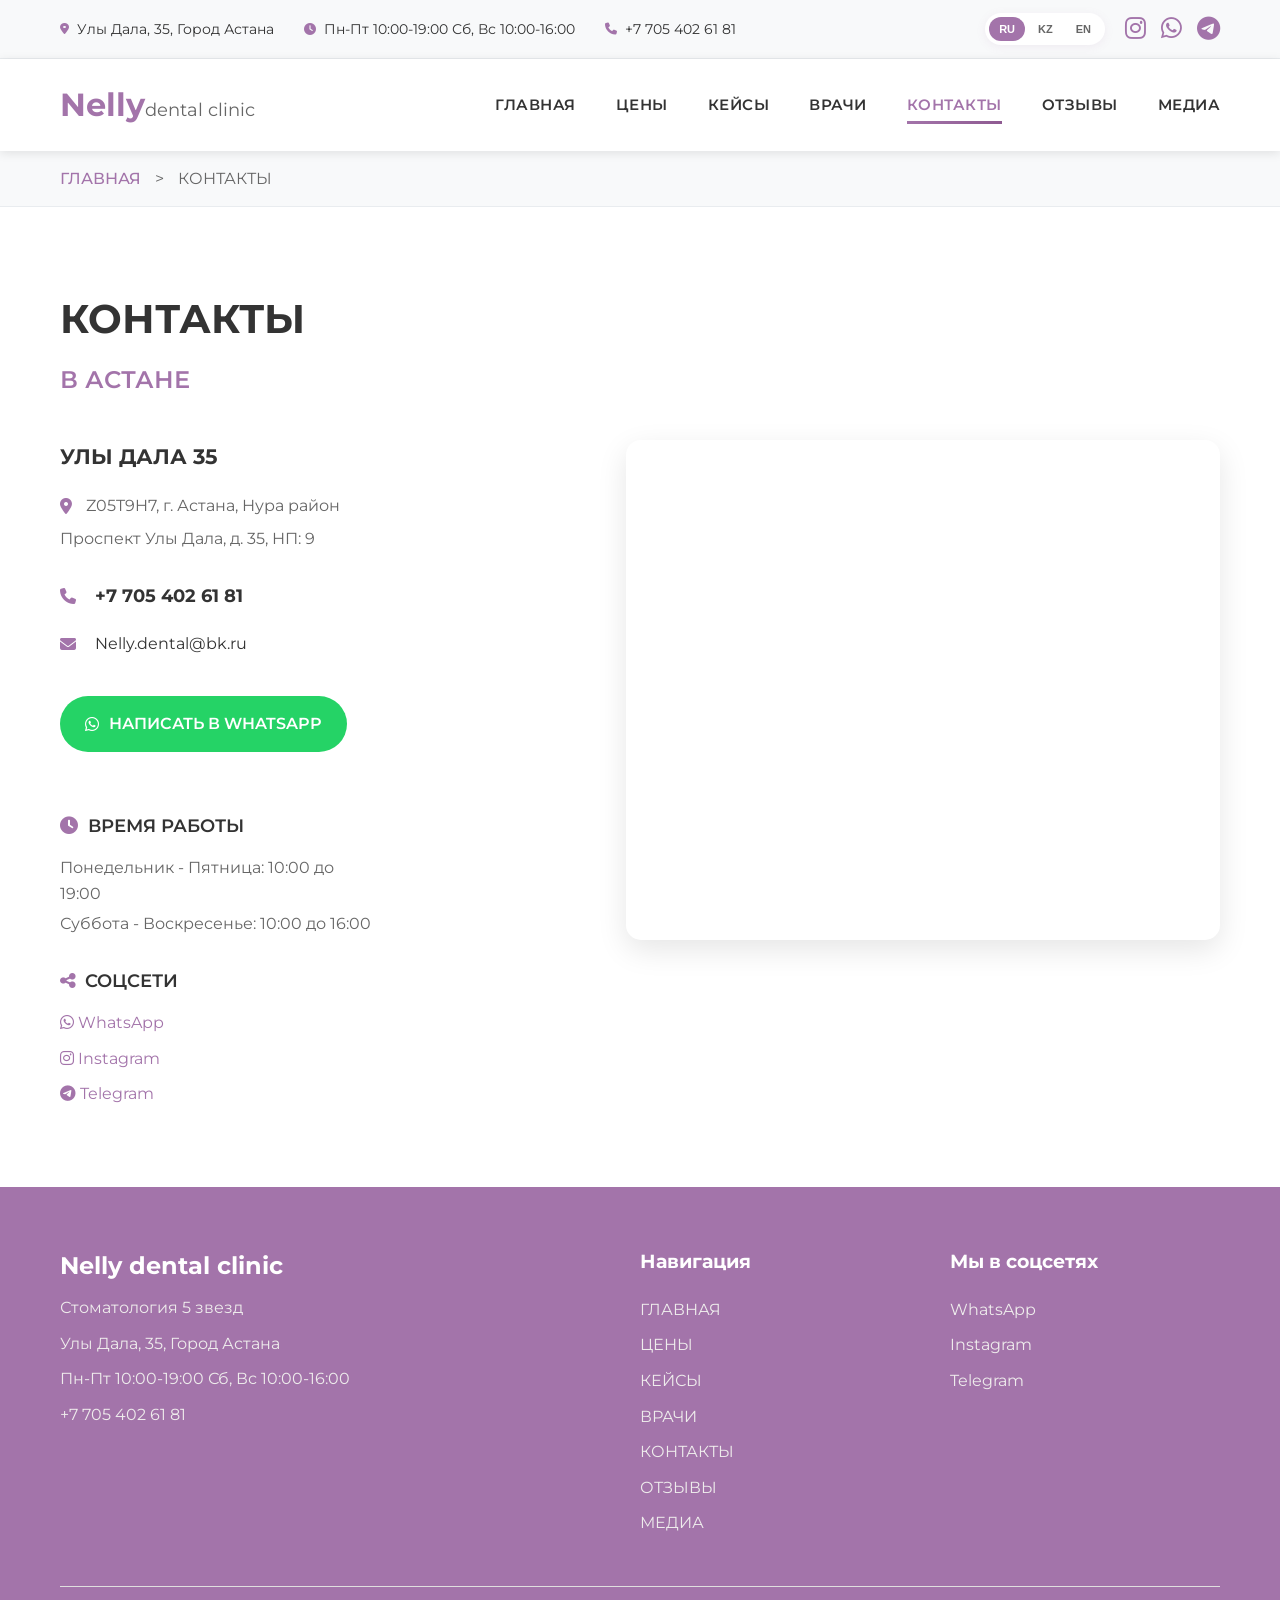
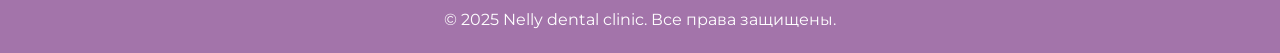
<file: contacts/index.html>
<!DOCTYPE html>
<html lang="ru">
<head>
    <meta charset="UTF-8">
    <meta name="viewport" content="width=device-width, initial-scale=1.0">
    <title>Контакты - Nelly dental clinic</title>
    <link rel="icon" type="image/png" href="../img/logo.jpg">

    <!-- Шрифты и иконки -->
    <link rel="preconnect" href="https://fonts.googleapis.com">
    <link rel="preconnect" href="https://fonts.gstatic.com" crossorigin>
    <link href="https://fonts.googleapis.com/css2?family=Montserrat:wght@300;400;500;600;700&display=swap" rel="stylesheet">
    <link rel="stylesheet" href="https://cdnjs.cloudflare.com/ajax/libs/font-awesome/6.5.0/css/all.min.css">
    
    <!-- Основные стили -->
    <link rel="stylesheet" href="../css/styles.css">
</head>
<body>
    <!-- ─────── Top Bar ─────── -->
    <div class="top-bar">
        <div class="container top-bar-container">
            <div class="top-bar-info">
                <div class="info-item">
                    <i class="fa-solid fa-location-dot icon"></i>
                    <span class="top" data-translate="address">Улы Дала, 35, Город Астана</span>
                </div>
                <div class="info-item">
                    <i class="fa-solid fa-clock icon"></i>
                    <span class="top" data-translate="schedule">Пн-Пт 10:00-19:00  Сб, Вс 10:00-16:00</span>
                </div>
                <div class="info-item phone">
                    <i class="fa-solid fa-phone icon"></i>
                    <span>+7 705 402 61 81</span>
                </div>
            </div>

            <div class="top-bar-right">
                <!-- Language Switcher -->
                <div class="language-switcher">
                    <button class="lang-btn active" data-lang="ru">RU</button>
                    <button class="lang-btn" data-lang="kz">KZ</button>
                    <button class="lang-btn" data-lang="en">EN</button>
                </div>

                <div class="social-icons">
                    <a href="https://www.instagram.com/nelly_dental/" class="social-icon"><i class="fa-brands fa-instagram"></i></a>
                    <a href="https://wa.me/77054026181" class="social-icon"><i class="fa-brands fa-whatsapp"></i></a>
                    <a href="https://t.me/nellydentalclinic" class="social-icon"><i class="fa-brands fa-telegram"></i></a>
                </div>
            </div>
        </div>
    </div>

    <!-- ─────── Header ─────── -->
    <header class="header">
        <div class="container header-container">
            <div class="logo">
                <a href="/">Nelly<span>dental clinic</span></a>
            </div>

            <nav class="main-nav">
                <ul>
                    <li><a href="/" data-translate="nav_home">ГЛАВНАЯ</a></li>
                    <li><a href="/price/" data-translate="nav_prices">ЦЕНЫ</a></li>
                    <li><a href="/cases/" data-translate="nav_cases">КЕЙСЫ</a></li>
                    <li><a href="/doctors/" data-translate="nav_doctors">ВРАЧИ</a></li>
                    <li><a href="/contacts/" class="active" data-translate="nav_contacts">КОНТАКТЫ</a></li>
                    <li><a href="/reviews/" data-translate="nav_reviews">ОТЗЫВЫ</a></li>
                    <li><a href="/media/" data-translate="nav_media">МЕДИА</a></li>
                </ul>
            </nav>

            <div class="burger" id="burger">
                <span></span>
                <span></span>
                <span></span>
            </div>
        </div>
    </header>

    <!-- Оверлей для мобильного меню -->
    <div class="menu-overlay" id="menuOverlay"></div>

    <!-- Мобильное меню -->
    <nav class="mobile-nav" id="mobileNav">
        <button class="close-menu" id="closeMenu">
            <i class="fa-solid fa-times"></i>
        </button>
        <div class="mobile-nav-content">
            <div class="mobile-logo">
                <span>Nelly</span>
                <small>dental clinic</small>
            </div>

            <!-- Mobile Language Switcher -->
            <div class="mobile-language-switcher">
                <button class="mobile-lang-btn active" data-lang="ru">RU</button>
                <button class="mobile-lang-btn" data-lang="kz">KZ</button>
                <button class="mobile-lang-btn" data-lang="en">EN</button>
            </div>

            <ul>
                <li><a href="/"><i class="fa-solid fa-house"></i><span data-translate="nav_home">Главная</span></a></li>
                <li><a href="/price/"><i class="fa-solid fa-tenge-sign"></i><span data-translate="nav_prices">Цены</span></a></li>
                <li><a href="/cases/"><i class="fa-solid fa-images"></i><span data-translate="nav_cases">Кейсы</span></a></li>
                <li><a href="/doctors/"><i class="fa-solid fa-user-doctor"></i><span data-translate="nav_doctors">Врачи</span></a></li>
                <li><a href="/contacts/"><i class="fa-solid fa-phone"></i><span data-translate="nav_contacts">Контакты</span></a></li>
                <li><a href="/reviews/"><i class="fa-solid fa-star"></i><span data-translate="nav_reviews">Отзывы</span></a></li>
                <li><a href="/media/"><i class="fa-solid fa-play"></i><span data-translate="nav_media">Медиа</span></a></li>
            </ul>
            <div class="mobile-contact">
                <a href="tel:+77054026181" class="mobile-phone">
                    <i class="fa-solid fa-phone"></i>
                    +7 705 402 61 81
                </a>
                <div class="mobile-social">
                    <a href="https://www.instagram.com/nelly_dental/" class="mobile-social-link">
                        <i class="fa-brands fa-instagram"></i>
                    </a>
                    <a href="https://wa.me/77054026181" class="mobile-social-link">
                        <i class="fa-brands fa-whatsapp"></i>
                    </a>
                    <a href="https://t.me/nellydentalclinic" class="mobile-social-link">
                        <i class="fa-brands fa-telegram"></i>
                    </a>
                </div>
            </div>
        </div>
    </nav>

    <!-- ─────── Breadcrumb ─────── -->
    <div class="breadcrumb">
        <div class="container">
            <a href="/" data-translate="nav_home">Главная</a>
            <span class="separator">></span>
            <span data-translate="nav_contacts">Контакты</span>
        </div>
    </div>

    <!-- ─────── Contacts Section ─────── -->
    <section class="contacts-section">
        <div class="container">
            <div class="contacts-content">
                <div class="contacts-info">
                    <h1 data-translate="contacts_title">КОНТАКТЫ</h1>
                    <h2 data-translate="contacts_subtitle">В АСТАНЕ</h2>
                    
                    <div class="contact-block">
                        <div class="map-container">
                            <div class="map-placeholder">
                                <iframe 
                                    src="https://www.google.com/maps/embed?pb=!1m14!1m8!1m3!1d5958.9674176484!2d71.40056616210235!3d51.10039380849823!3m2!1i1024!2i768!4f13.1!3m3!1m2!1s0x424585b425147fef%3A0x89ee70d2fd7565c!2zM0NYMytYM1IsINC_0YDQvtGB0L8uINCj0LvRiyDQlNCw0LvQsCwg0JDRgdGC0LDQvdCwIDAyMDAwMA!5e0!3m2!1sru!2skz!4v1750001314773!5m2!1sru!2skz"
                                    width="100%" 
                                    height="100%" 
                                    style="border:0;" 
                                    allowfullscreen="" 
                                    loading="lazy" 
                                    referrerpolicy="no-referrer-when-downgrade">
                                </iframe>
                            </div>
                        </div>
                        <div class="contacts-together">
                            <h3 data-translate="address_title">УЛЫ ДАЛА 35</h3>
                            <div class="address-details">
                                <p><i class="fa-solid fa-location-dot"></i> <span data-translate="address_details">Z05T9H7, г. Астана, Нура район</span></p>
                                <p data-translate="address_street">Проспект Улы Дала, д. 35, НП: 9</p>
                            </div>
                            
                            <div class="contact-item">
                                <i class="fa-solid fa-phone"></i>
                                <strong>+7 705 402 61 81</strong>
                            </div>
                            
                            <div class="contact-item">
                                <i class="fa-solid fa-envelope"></i>
                                <span>Nelly.dental@bk.ru</span>
                            </div>
                            
                            <a href="https://wa.me/77054026181" class="whatsapp-btn" target="_blank">
                                <i class="fa-brands fa-whatsapp"></i>
                                <span data-translate="whatsapp_btn">НАПИСАТЬ В WHATSAPP</span>
                            </a>
                            
                            <div class="working-hours">
                                <h4><i class="fa-solid fa-clock"></i> <span data-translate="working_hours_title">ВРЕМЯ РАБОТЫ</span></h4>
                                <p data-translate="working_hours_weekdays">Понедельник - Пятница: 10:00 до 19:00</p>
                                <p data-translate="working_hours_weekend">Суббота - Воскресенье: 10:00 до 16:00</p>
                            </div>
                            
                            <div class="social-networks">
                                <h4><i class="fa-solid fa-share-nodes"></i> <span data-translate="social_networks_title">СОЦСЕТИ</span></h4>
                                <div class="social-links-contacts">
                                    <a href="https://wa.me/77054026181" class="social-kont">
                                        <i class="fa-brands fa-whatsapp"></i>
                                        WhatsApp
                                    </a>
                                    <a href="https://www.instagram.com/nelly_dental/" class="social-kont">
                                        <i class="fa-brands fa-instagram"></i>
                                        Instagram
                                    </a>
                                    <a href="https://t.me/nellydentalclinic" class="social-kont">
                                        <i class="fa-brands fa-telegram"></i>
                                        Telegram
                                    </a>
                                </div>
                            </div>
                        </div>
                    </div>
                </div>
            </div>
        </div>
    </section>

    <!-- ─────── Footer ─────── -->
    <footer class="footer">
        <div class="container">
            <div class="footer-content">
                <div class="footer-info">
                    <div class="footer-logo">
                        <a href="/">Nelly dental clinic</a>
                    </div>
                    <p data-translate="footer_description">Стоматология 5 звезд</p>
                    <p data-translate="address">Улы Дала, 35, Город Астана</p>
                    <p data-translate="schedule">Пн-Пт 10:00-19:00  Сб, Вс 10:00-16:00</p>
                    <p>+7 705 402 61 81</p>
                </div>

                <div class="footer-nav">
                    <h3 data-translate="footer_navigation">Навигация</h3>
                    <ul>
                        <li><a href="/" data-translate="nav_home">Главная</a></li>
                        <li><a href="/price/" data-translate="nav_prices">Цены</a></li>
                        <li><a href="/cases/" data-translate="nav_cases">Кейсы</a></li>
                        <li><a href="/doctors/" data-translate="nav_doctors">Врачи</a></li>
                        <li><a href="/contacts/" data-translate="nav_contacts">Контакты</a></li>
                        <li><a href="/reviews/" data-translate="nav_reviews">Отзывы</a></li>
                        <li><a href="/media/" data-translate="nav_media">Медиа</a></li>
                    </ul>
                </div>

                <div class="footer-social">
                    <h3 data-translate="footer_social">Мы в соцсетях</h3>
                    <div class="social-links">
                        <a href="https://wa.me/77054026181" class="social-link">WhatsApp</a>
                        <a href="https://www.instagram.com/nelly_dental/" class="social-link">Instagram</a>
                        <a href="https://t.me/nellydentalclinic" class="social-link">Telegram</a>
                    </div>
                </div>
            </div>

            <div class="copyright">
                <p data-translate="copyright">© 2025 Nelly dental clinic. Все права защищены.</p>
            </div>
        </div>
    </footer>

    <!-- ─────── JavaScript ─────── -->
    <script src="../js/script.js"></script>
</body>
</html>
</file>
<file: css/styles.css>
/* ===== БАЗОВЫЕ СТИЛИ ===== */
* {
  margin: 0;
  padding: 0;
  box-sizing: border-box;
}

body {
  font-family: "Montserrat", sans-serif;
  line-height: 1.6;
  color: #333;
  overflow-x: hidden;
}

.container {
  max-width: 1200px;
  margin: 0 auto;
  padding: 0 20px;
}

.hero-title.animate-in,
.hero-subtitle.animate-in {
  opacity: 1;
  transform: translateY(0);
}
/* ===== TOP BAR ===== */
.top-bar {
  background: #f8f9fa;
  padding: 10px 0;
  font-size: 14px;
  border-bottom: 1px solid #e9ecef;
}

.top-bar-container {
  display: flex;
  justify-content: space-between;
  align-items: center;
}

.top-bar-info {
  display: flex;
  gap: 30px;
}

.info-item {
  display: flex;
  align-items: center;
  gap: 8px;
}

.info-item .icon {
  color: #a374aa;
  font-size: 12px;
}

.social-icons {
  display: flex;
  gap: 15px;
}

.social-icon {
  color: #a374aa;
  font-size: 24px;
  transition: color 0.3s ease;
}

.social-icon:hover {
  color: #8e5a91;
}

/* ===== HEADER ===== */
.header {
  background: #fff;
  padding: 20px 0;
  box-shadow: 0 2px 10px rgba(0, 0, 0, 0.1);
  position: sticky;
  top: 0;
  z-index: 100;
  transition: all 0.3s ease;
}

.header-container {
  display: flex;
  justify-content: space-between;
  align-items: center;
}

.logo span {
  color: #666;
  font-weight: 400;
  font-size: 16px;
}

.main-nav ul {
  display: flex;
  list-style: none;
  gap: 40px;
}

.main-nav a {
  text-decoration: none;
  color: #333;
  font-weight: 500;
  font-size: 14px;
  letter-spacing: 0.5px;
  transition: color 0.3s ease;
}

.main-nav a:hover {
  color: #a374aa;
}

/* ===== BURGER MENU ===== */
.burger {
  display: none;
  flex-direction: column;
  cursor: pointer;
  padding: 5px;
  z-index: 1001;
  position: relative;
}

.burger span {
  width: 25px;
  height: 3px;
  background: #a374aa;
  margin: 3px 0;
  transition: 0.3s;
  border-radius: 2px;
}

.burger.active span:nth-child(1) {
  transform: rotate(-45deg) translate(-5px, 6px);
}

.burger.active span:nth-child(2) {
  opacity: 0;
}

.burger.active span:nth-child(3) {
  transform: rotate(45deg) translate(-5px, -6px);
}

/* ===== MOBILE MENU ===== */
.mobile-nav {
  position: fixed;
  top: 0;
  right: -100%;
  width: 320px;
  height: 100vh;
  background: linear-gradient(135deg, #a374aa 0%, #8e5a91 100%);
  z-index: 1000;
  transition: right 0.4s cubic-bezier(0.25, 0.46, 0.45, 0.94);
  box-shadow: -5px 0 25px rgba(0, 0, 0, 0.2);
  overflow-y: auto;
}

.mobile-nav.open {
  right: 0;
}

.mobile-nav-content {
  padding: 80px 0 30px 0;
  height: 100%;
  display: flex;
  flex-direction: column;
}

.mobile-logo {
  text-align: center;
  margin-bottom: 40px;
  padding: 0 30px;
}

.mobile-logo span {
  display: block;
  color: white;
  font-size: 24px;
  font-weight: 700;
}

.mobile-logo small {
  color: rgba(255, 255, 255, 0.8);
  font-size: 14px;
}

.mobile-nav ul {
  list-style: none;
  padding: 0;
  margin: 0;
  flex: 1;
}

.mobile-nav ul li {
  border-bottom: 1px solid rgba(255, 255, 255, 0.1);
}

.mobile-nav ul li a {
  display: flex;
  align-items: center;
  gap: 15px;
  padding: 20px 30px;
  color: white;
  text-decoration: none;
  font-weight: 500;
  font-size: 16px;
  transition: all 0.3s ease;
}

.mobile-nav ul li a:hover {
  background: rgba(255, 255, 255, 0.1);
  padding-left: 40px;
}

.mobile-nav ul li a i {
  width: 20px;
  font-size: 16px;
}

.close-menu {
  position: absolute;
  top: 20px;
  right: 20px;
  background: none;
  border: none;
  color: white;
  font-size: 24px;
  cursor: pointer;
  padding: 10px;
  border-radius: 50%;
  transition: background 0.3s ease;
  z-index: 1001;
}

.close-menu:hover {
  background: rgba(255, 255, 255, 0.1);
}

.mobile-contact {
  padding: 30px;
  border-top: 1px solid rgba(255, 255, 255, 0.1);
  margin-top: auto;
}

.mobile-phone {
  display: flex;
  align-items: center;
  gap: 10px;
  color: white;
  text-decoration: none;
  font-size: 18px;
  font-weight: 600;
  margin-bottom: 20px;
}

.mobile-social {
  display: flex;
  gap: 15px;
  justify-content: center;
}

.mobile-social-link {
  display: flex;
  align-items: center;
  justify-content: center;
  width: 45px;
  height: 45px;
  background: rgba(255, 255, 255, 0.1);
  border-radius: 50%;
  color: white;
  text-decoration: none;
  font-size: 18px;
  transition: all 0.3s ease;
}

.mobile-social-link:hover {
  background: rgba(255, 255, 255, 0.2);
  transform: translateY(-2px);
}

/* ===== MENU OVERLAY ===== */
.menu-overlay {
  position: fixed;
  top: 0;
  left: 0;
  width: 100%;
  height: 100vh;
  background: rgba(0, 0, 0, 0.5);
  z-index: 999;
  opacity: 0;
  visibility: hidden;
  transition: all 0.3s ease;
  backdrop-filter: blur(2px);
}

.menu-overlay.active {
  opacity: 1;
  visibility: visible;
}

/* ===== HERO SECTION ===== */
.hero-new {
  position: relative;
  width: 100%;
  height: 911px;
  overflow: hidden;
  display: flex;
  align-items: center;
  justify-content: center;
}

.hero-new-background {
  position: relative;
  width: 100%;
  height: 100%;
  top: 0;
  left: 0;
  z-index: 1;
}

.hero-new-image {
  width: 100%;
  height: 100%;
  object-fit: cover;
  display: block;
  object-position: 50% 80%;
}

.hero-new-overlay {
  position: absolute;
  width: 100%;
  height: 100%;
  top: 0;
  left: 0;
  background: linear-gradient(to top right, rgba(0, 0, 0, 0.5), rgba(163, 116, 170, 0.4));
  z-index: 2;
  pointer-events: none;
}

.hero-new-content {
  position: absolute;
  top: 68%;
  z-index: 3;
  text-align: center;
  color: #fff;
  max-width: 800px;
  padding: 0 20px;
}

.hero-new-title {
  font-size: 3rem;
  font-weight: 900;
  text-transform: uppercase;
  margin-bottom: 20px;
  text-shadow: 2px 2px 4px rgba(0, 0, 0, 0.6);
}

.hero-new-subtitle {
  font-size: 1.2rem;
  line-height: 1.6;
  margin-bottom: 30px;
  text-shadow: 1px 1px 3px rgba(0, 0, 0, 0.5);
}

.hero-new-actions {
  display: flex;
  gap: 20px;
  justify-content: center;
  flex-wrap: wrap;
}

.hero-new-btn {
  padding: 12px 30px;
  font-size: 1rem;
  font-weight: 600;
  border-radius: 50px;
  text-decoration: none;
  transition: all 0.3s ease;
}

.hero-new-btn.primary {
  background-color: #ffffff5c;
  color: #ffffff;
  box-shadow: 0 4px 15px rgba(0, 0, 0, 0.2);
  border: 2px solid white;
}

.hero-new-btn.primary:hover {
  background-color: #ffffff;
  border: 2px solid white;
  color: #a374aa;
  transform: translateY(-2px);
  box-shadow: 0 6px 20px rgba(0, 0, 0, 0.3);
}

.hero-new-btn.secondary {
  background-color: transparent;
  border: 2px solid #fff;
  color: #fff;
}

.hero-new-btn.secondary:hover {
  background-color: #fff;
  color: #a374aa;
}

/* ===== TAGLINE SECTION ===== */
.tagline-section {
  padding: 80px 0;
  background: #f8f9fa;
  text-align: center;
}

.tagline-text {
  font-size: 2.5rem;
  font-weight: 700;
  color: #a374aa;
  max-width: 800px;
  margin: 0 auto;
  line-height: 1.2;
}

.logo-img {
  object-fit: cover;
  height: 150px;
  border-radius: 147px;
  margin-bottom: 35px;
}

/* ===== SERVICES SECTION ===== */
.services-main {
  padding: 100px 0;
}

.section-header {
  text-align: center;
  margin-bottom: 60px;
}

.section-header h2 {
  font-size: 2.5rem;
  font-weight: 700;
  color: #333;
  margin-bottom: 15px;
}

.section-header p {
  font-size: 18px;
  color: #666;
  max-width: 600px;
  margin: 0 auto;
}

.services-grid {
  display: grid;
  grid-template-columns: repeat(auto-fit, minmax(350px, 1fr));
  gap: 30px;
}

.service-item {
  background: white;
  padding: 40px 30px;
  border-radius: 15px;
  box-shadow: 0 5px 25px rgba(0, 0, 0, 0.1);
  text-align: left;
  transition: all 0.3s ease;
  position: relative;
  overflow: hidden;
}

.service-item:hover {
  transform: translateY(-5px);
  box-shadow: 0 10px 35px rgba(0, 0, 0, 0.15);
}

.service-badge {
  position: absolute;
  top: 20px;
  right: 20px;
  background: #a374aa;
  color: white;
  padding: 5px 15px;
  border-radius: 20px;
  font-size: 12px;
  font-weight: 600;
}

.price-icon {
  margin-bottom: 20px;
  width: 70px;
  height: 70px;
  background: linear-gradient(135deg, #a374aa, #8e5a91);
  border-radius: 20px;
  display: flex;
  align-items: center;
  justify-content: center;
  color: white;
  font-size: 28px;
  flex-shrink: 0;
  box-shadow: 0 8px 25px rgba(163, 116, 170, 0.3);
  transition: all 0.3s ease;
}
.img-icon {
  margin-bottom: 20px;
  width: 70px;
  height: 70px;
  border-radius: 20px;
  display: flex;
  align-items: center;
  justify-content: center;
  font-size: 28px;
  flex-shrink: 0;
  transition: all 0.3s ease;
  object-fit: cover;
  border: #956299 solid 4px;
}

.price-icon-karies {
  margin-bottom: 20px;
  width: 70px;
  height: 70px;
  background: linear-gradient(135deg, #a374aa, #8e5a91);
  border-radius: 20px;
  display: flex;
  align-items: center;
  justify-content: center;
  color: white;
  font-size: 28px;
  flex-shrink: 0;
  box-shadow: 0 8px 25px rgba(163, 116, 170, 0.3);
  transition: all 0.3s ease;
  position: relative; /* Добавляем для позиционирования псевдоэлемента */
}

.karies-s::after,
.karies-m::after,
.karies-l::after {
  content: "";
  position: absolute;
  top: 25px;
  right: 38px;
  width: 5px;
  height: 5px;
  background: #956299; /* Фиолетовый цвет */
  border-radius: 50%;
  box-shadow: 0 2px 8px rgba(107, 70, 193, 0.4);
}

.karies-m::after {
  top: 24px;
  right: 37px;
  width: 8px;
  height: 8px;
}

.karies-l::after {
  top: 23px;
  right: 36px;
  width: 10px;
  height: 10px;
}

.service-icon {
  margin-bottom: 20px;
  width: 70px;
  height: 70px;
  background: linear-gradient(135deg, #a374aa, #8e5a91);
  border-radius: 20px;
  display: flex;
  align-items: center;
  justify-content: center;
  color: white;
  font-size: 28px;
  flex-shrink: 0;
  box-shadow: 0 8px 25px rgba(163, 116, 170, 0.3);
  transition: all 0.3s ease;
}

.service-item h3 {
  font-size: 1.5rem;
  font-weight: 700;
  color: #333;
  margin-bottom: 15px;
}

.service-item p {
  color: #666;
  line-height: 1.6;
  margin-bottom: 25px;
}

.service-link {
  color: #a374aa;
  text-decoration: none;
  font-weight: 600;
  font-size: 14px;
  letter-spacing: 0.5px;
  transition: color 0.3s ease;
}

.service-link:hover {
  color: #8e5a91;
}

/* ===== ABOUT SECTION ===== */
.about-main {
  padding: 100px 0;
  background: #f8f9fa;
}

.about-content {
  display: grid;
  grid-template-columns: 1fr 1fr;
  gap: 60px;
  align-items: center;
}

.about-text h2 {
  font-size: 2.5rem;
  font-weight: 700;
  color: #333;
  margin-bottom: 30px;
}

.about-lead {
  font-size: 16px;
  line-height: 1.8;
  color: #666;
  margin-bottom: 40px;
}

.about-cta {
  display: inline-block;
  padding: 15px 30px;
  background: #a374aa;
  color: white;
  text-decoration: none;
  font-weight: 600;
  border-radius: 50px;
  transition: all 0.3s ease;
}

.about-cta:hover {
  background: #8e5a91;
  transform: translateY(-2px);
}

.about-image {
  position: relative;
}

.about-image img {
  width: 100%;
  border-radius: 15px;
  box-shadow: 0 10px 30px rgba(0, 0, 0, 0.2);
}

.image-decoration {
  position: absolute;
  top: -20px;
  right: -20px;
  width: 100px;
  height: 100px;
  background: linear-gradient(135deg, #a374aa, #8e5a91);
  border-radius: 50%;
  z-index: -1;
}

/* ===== RATINGS SECTION ===== */
.ratings-section {
  padding: 100px 0;
}

.ratings-grid {
  display: flex;
  grid-template-columns: repeat(auto-fit, minmax(200px, 1fr));
  gap: 40px;
}

.rating-card {
  background: white;
  padding: 40px;
  width: 50%;
  border-radius: 15px;
  box-shadow: 0 5px 25px rgba(0, 0, 0, 0.1);
  text-align: center;
  flex: 1;
}

.rating-icon img {
  border-radius: 10px;
}

.rating-title {
  font-size: 1.5rem;
  font-weight: 700;
  color: #333;
  margin: 20px 0 10px;
}

.rating-link a {
  color: #a374aa;
  text-decoration: none;
}

.rating-score {
  margin-top: 20px;
  font-size: 18px;
  color: #666;
}

.rating-score strong {
  color: #a374aa;
  font-size: 2rem;
}

/* ===== TESTIMONIALS SECTION ===== */
.testimonials-main {
  padding: 100px 0;
  background: #f8f9fa;
}

.testimonials-grid {
  display: grid;
  grid-template-columns: repeat(auto-fit, minmax(350px, 1fr));
  gap: 30px;
}

.testimonial-card {
  background: white;
  padding: 40px 30px;
  border-radius: 15px;
  box-shadow: 0 5px 25px rgba(0, 0, 0, 0.1);
  transition: all 0.3s ease;
}

.testimonial-card:hover {
  transform: translateY(-5px);
  box-shadow: 0 10px 35px rgba(0, 0, 0, 0.15);
}

.testimonial-rating {
  margin-bottom: 20px;
}

.star {
  color: #ffc107;
  font-size: 18px;
}

.testimonial-card blockquote {
  font-style: italic;
  line-height: 1.6;
  color: #666;
  margin-bottom: 25px;
}

.testimonial-author {
  display: flex;
  align-items: center;
  gap: 15px;
}

.author-avatar img {
  width: 50px;
  height: 50px;
  border-radius: 50%;
  object-fit: cover;
}

.author-info h4 {
  color: #333;
  font-weight: 600;
}

/* ===== FOOTER ===== */
.footer {
  background: #a374aa;
  color: white;
  padding: 60px 0 20px;
}

.footer-content {
  display: grid;
  grid-template-columns: 2fr 1fr 1fr;
  gap: 40px;
  margin-bottom: 40px;
}

.footer-logo a {
  font-size: 24px;
  font-weight: 700;
  color: #ffffff;
  text-decoration: none;
}

.footer-info p {
  margin: 10px 0;
  color: #eeecec;
}

.footer-nav h3,
.footer-social h3 {
  margin-bottom: 20px;
  color: #ffffff;
}

.footer-nav ul {
  list-style: none;
}

.footer-nav ul li {
  margin-bottom: 10px;
}

.footer-nav ul li a {
  color: #eeecec;
  text-decoration: none;
  transition: color 0.3s ease;
}

.footer-nav ul li a:hover {
  color: #a374aa;
}

.social-kont {
  color: #a374aa;
  text-decoration: none;
  transition: color 0.3s ease;
}

.social-link {
  color: #eeecec;
  text-decoration: none;
  transition: color 0.3s ease;
}

.social-link:hover {
  color: #a374aa;
}

.copyright {
  text-align: center;
  padding-top: 20px;
  border-top: 1px solid #dfdfdf;
  color: #ffffff;
}

/* ===== RESPONSIVE DESIGN ===== */
@media (max-width: 1024px) {
  .hero-new-content {
    top: 40%;
  }

  .hero-new-image {
    transform: scale(1.2) translateX(10px) translateY(-20px);
  }
  .hero-content-prices {
    grid-template-columns: 1fr;
    gap: 50px;
    text-align: center;
  }

  .hero-content-beautiful {
    display: flex !important;
    flex-direction: column;
  }

  .cta-content-beautiful {
    display: flex !important;
    flex-direction: column;
  }

  .cta-content-prices {
    grid-template-columns: 1fr;
    gap: 50px;
    text-align: center;
  }

  .services-grid {
    grid-template-columns: repeat(auto-fit, minmax(350px, 1fr));
  }
}
@media (max-width: 768px) {
  .cta-content-media {
    display: flex !important;
    flex-direction: column;
  }

  .hero-new-title {
    font-size: 2rem;
  }

  .social-links {
    align-items: center;
  }

  .hero-new {
    height: fit-content;
  }

  .hero-new-content {
    margin: 50px 0;
  }

  .hero-new-subtitle {
    font-size: 1rem;
  }

  .hero-new-actions {
    gap: 15px;
  }

  .hero-new-btn {
    font-size: 0.8rem;
    width: 155px;
    justify-content: center;
    align-content: center;
  }

  .top-bar {
    display: none;
  }

  .header {
    padding: 15px 0;
  }

  .media-hero-beautiful {
    min-height: 80vh !important;
  }

  .header-container {
    padding: 0 20px;
  }

  .main-nav {
    display: none;
  }

  .burger {
    display: flex;
  }

  .logo a {
    font-size: 22px;
  }

  .mobile-nav {
    width: 100%;
  }

  .hero-main {
    min-height: 70vh;
    padding: 40px 0;
  }

  .hero-title {
    font-size: 2.5rem;
  }

  .hero-subtitle {
    font-size: 16px;
    margin-bottom: 30px;
  }

  .hero-actions {
    flex-direction: column;
    gap: 15px;
    align-items: center;
  }

  .cta-button {
    width: 100%;
    max-width: 280px;
    justify-content: center;
  }

  .tagline-text {
    font-size: 1.8rem;
    padding: 0 20px;
  }

  .services-main,
  .about-main,
  .testimonials-main,
  .ratings-section {
    padding: 60px 0;
  }

  .section-header h2 {
    font-size: 2rem;
  }

  .services-grid {
    grid-template-columns: 1fr;
    gap: 20px;
  }

  .about-content {
    grid-template-columns: 1fr;
    gap: 40px;
  }

  .about-text {
    text-align: center;
  }

  .about-text h2 {
    font-size: 2rem;
  }

  .testimonials-grid {
    grid-template-columns: 1fr;
    gap: 20px;
  }

  .testimonial-card {
    padding: 30px 20px;
  }

  .footer-content {
    grid-template-columns: 1fr;
    gap: 30px;
    text-align: center;
  }
}

@media (max-width: 480px) {
  .container {
    padding: 0 15px;
  }

  .hero-title {
    font-size: 2rem;
  }

  .tagline-text {
    font-size: 1.5rem;
  }

  .section-header h2 {
    font-size: 1.8rem;
  }

  .service-item,
  .testimonial-card {
    padding: 25px 15px;
  }

  .mobile-nav {
    width: 100%;
  }

  .mobile-nav-content {
    padding: 60px 0 20px 0;
  }
}

/* ===== ANIMATIONS ===== */
@keyframes fadeInUp {
  from {
    opacity: 0;
    transform: translateY(30px);
  }
  to {
    opacity: 1;
    transform: translateY(0);
  }
}

.animate-in {
  animation: fadeInUp 0.6s ease forwards;
}

/* ===== SMOOTH SCROLLING ===== */
html {
  scroll-behavior: smooth;
}

/* ===== FOCUS STYLES ===== */
button:focus,
a:focus {
  outline: 2px solid #a374aa;
  outline-offset: 2px;
}

/* ===== LOADING STATES ===== */
.loaded {
  opacity: 1;
}

body {
  opacity: 0;
  transition: opacity 0.3s ease;
}

body.loaded {
  opacity: 1;
}

/* ===== BREADCRUMB ===== */
.breadcrumb {
  background: #f8f9fa;
  padding: 15px 0;
  border-bottom: 1px solid #e9ecef;
}

.breadcrumb a {
  color: #a374aa;
  text-decoration: none;
  font-weight: 500;
}

.breadcrumb a:hover {
  color: #8e5a91;
}

.breadcrumb .separator {
  margin: 0 10px;
  color: #666;
}

.breadcrumb span:last-child {
  color: #666;
}

/* ===== ACTIVE NAVIGATION ===== */
.main-nav a.active {
  color: #a374aa;
  font-weight: 600;
}

/* ===== CONTACTS SECTION ===== */
.contacts-section {
  padding: 80px 0;
}

/* .contacts-content {
  display: grid;
  grid-template-columns: 1fr 1fr;
  gap: 60px;
  align-items: start;
} */

.contacts-info h1 {
  font-size: 2.5rem;
  font-weight: 700;
  color: #333;
  margin-bottom: 10px;
}

.contacts-info h2 {
  font-size: 1.5rem;
  font-weight: 600;
  color: #a374aa;
  margin-bottom: 40px;
}

.contact-block {
  display: flex;
  flex-direction: row-reverse;
  gap: 250px;
}

.contact-block h3 {
  font-size: 1.3rem;
  font-weight: 700;
  color: #333;
  margin-bottom: 20px;
}

.address-details {
  margin-bottom: 30px;
}

.address-details p {
  color: #666;
  margin-bottom: 8px;
  display: flex;
  align-items: center;
  gap: 10px;
}

.address-details p i {
  color: #a374aa;
  width: 16px;
}

.contact-item {
  display: flex;
  align-items: center;
  gap: 15px;
  margin-bottom: 20px;
  font-size: 16px;
}

.contact-item i {
  color: #a374aa;
  width: 20px;
}

.contact-item strong {
  color: #333;
  font-size: 18px;
}

.whatsapp-btn {
  display: inline-flex;
  align-items: center;
  gap: 10px;
  padding: 15px 25px;
  background: #25d366;
  color: white;
  text-decoration: none;
  font-weight: 600;
  border-radius: 50px;
  transition: all 0.3s ease;
  margin: 20px 0 30px 0;
}

.whatsapp-btn:hover {
  background: #128c7e;
  transform: translateY(-2px);
}

.working-hours,
.social-networks {
  margin-top: 30px;
}

.working-hours h4,
.social-networks h4 {
  font-size: 1.1rem;
  font-weight: 600;
  color: #333;
  margin-bottom: 15px;
  display: flex;
  align-items: center;
  gap: 10px;
}

.working-hours h4 i,
.social-networks h4 i {
  color: #a374aa;
}

.working-hours p {
  color: #666;
  margin-bottom: 5px;
}

.social-links {
  display: flex;
  flex-direction: column;
  gap: 10px;
}

.social-links-contacts {
  display: flex;
  flex-direction: column;
  gap: 10px;
  align-items: flex-start;
}

.social-links .social-link {
  display: flex;
  align-items: center;
  gap: 10px;
  color: #eeecec;
  text-decoration: none;
  transition: color 0.3s ease;
}

.social-links .social-link:hover {
  color: #a374aa;
}

.social-links .social-link i {
  width: 20px;
  font-size: 16px;
}

/* ===== MAP CONTAINER ===== */
.map-container {
  position: relative;
  height: 500px;
  border-radius: 15px;
  width: 600px;
  overflow: hidden;
  box-shadow: 0 10px 30px rgba(0, 0, 0, 0.1);
}

.map-placeholder {
  width: 100%;
  height: 100%;
  position: relative;
}

.map-placeholder iframe {
  border-radius: 15px;
}

/* ===== CASES PAGE STYLES ===== */

/* Beautiful Hero Section */
.cases-hero-beautiful {
  position: relative;
  min-height: fit-content;
  padding: 70px 0;
  display: flex;
  align-items: center;
  overflow: hidden;
  background: linear-gradient(135deg, #f8f9fa 0%, #e9ecef 100%);
}

.hero-background {
  position: absolute;
  top: 0;
  left: 0;
  width: 100%;
  height: 100%;
  z-index: 1;
}

.floating-shapes {
  position: absolute;
  width: 100%;
  height: 100%;
}

.shape {
  position: absolute;
  border-radius: 50%;
  background: linear-gradient(135deg, rgba(163, 116, 170, 0.1), rgba(142, 90, 145, 0.05));
  animation: float 6s ease-in-out infinite;
}

.shape-1 {
  width: 80px;
  height: 80px;
  top: 20%;
  left: 10%;
  animation-delay: 0s;
}

.shape-2 {
  width: 120px;
  height: 120px;
  top: 60%;
  right: 15%;
  animation-delay: 2s;
}

.shape-3 {
  width: 60px;
  height: 60px;
  bottom: 30%;
  left: 20%;
  animation-delay: 4s;
}

.shape-4 {
  width: 100px;
  height: 100px;
  top: 10%;
  right: 30%;
  animation-delay: 1s;
}

@keyframes float {
  0%,
  100% {
    transform: translateY(0px) rotate(0deg);
  }
  50% {
    transform: translateY(-20px) rotate(180deg);
  }
}

.hero-content-beautiful {
  position: relative;
  z-index: 2;
  display: grid;
  grid-template-columns: 1fr 1fr;
  gap: 80px;
  align-items: center;
}

.hero-text-beautiful {
  animation: slideInLeft 1s ease-out;
}

.breadcrumb-beautiful {
  margin-bottom: 30px;
  font-size: 14px;
}

.breadcrumb-beautiful a {
  color: #a374aa;
  text-decoration: none;
  font-weight: 500;
}

.breadcrumb-beautiful .separator {
  margin: 0 15px;
  color: #a374aa;
  font-size: 12px;
}

.breadcrumb-beautiful span:last-child {
  color: #666;
}

.hero-title-beautiful {
  font-size: 3.5rem;
  font-weight: 700;
  line-height: 1.1;
  margin-bottom: 30px;
}

.title-word {
  display: inline-block;
  position: relative;
  color: #333;
  animation: titleReveal 1.5s ease-out forwards;
  animation-delay: 0.5s;
  opacity: 0;
}

.title-word:nth-child(2) {
  animation-delay: 0.8s;
}

.title-accent {
  display: block;
  color: #a374aa;
  font-size: 1.5rem;
  font-weight: 400;
  margin-top: 10px;
  animation: fadeInUp 1s ease-out 1.2s both;
}

@keyframes titleReveal {
  0% {
    opacity: 0;
    transform: translateY(50px);
  }
  100% {
    opacity: 1;
    transform: translateY(0);
  }
}

.hero-subtitle-beautiful {
  font-size: 18px;
  line-height: 1.6;
  color: #666;
  margin-bottom: 40px;
  animation: fadeInUp 1s ease-out 1s both;
}

.hero-stats-beautiful {
  display: flex;
  gap: 40px;
  animation: fadeInUp 1s ease-out 1.4s both;
}

.stat-beautiful {
  text-align: center;
}

.stat-number {
  font-size: 2.5rem;
  font-weight: 700;
  color: #a374aa;
  margin-bottom: 5px;
}

.stat-label {
  font-size: 14px;
  color: #666;
  font-weight: 500;
}

.hero-visual-beautiful {
  animation: slideInRight 1s ease-out;
}

.showcase-container {
  position: relative;
}

.showcase-main {
  background: white;
  border-radius: 20px;
  padding: 30px;
  box-shadow: 0 20px 60px rgba(0, 0, 0, 0.1);
  margin-bottom: 20px;
}

.before-after-showcase {
  display: grid;
  grid-template-columns: 1fr auto 1fr;
  gap: 20px;
  align-items: center;
  margin-bottom: 20px;
}

.showcase-image {
  position: relative;
  border-radius: 15px;
  overflow: hidden;
}

.showcase-image img {
  width: 100%;
  height: 150px;
  object-fit: cover;
}

.image-label {
  position: absolute;
  top: 10px;
  left: 10px;
  background: rgba(0, 0, 0, 0.8);
  color: white;
  padding: 5px 10px;
  border-radius: 15px;
  font-size: 12px;
  font-weight: 600;
}

.showcase-divider {
  display: flex;
  flex-direction: column;
  align-items: center;
  gap: 10px;
}

.divider-line {
  width: 2px;
  height: 40px;
  background: linear-gradient(to bottom, #a374aa, #8e5a91);
}

.divider-icon {
  font-size: 20px;
  color: #a374aa;
}

.showcase-info h3 {
  font-size: 18px;
  font-weight: 600;
  color: #333;
  margin-bottom: 10px;
}

.showcase-tags {
  display: flex;
  gap: 10px;
}

.showcase-tags .tag {
  background: #f8f9fa;
  color: #a374aa;
  padding: 5px 12px;
  border-radius: 15px;
  font-size: 12px;
  font-weight: 500;
}

.showcase-thumbnails {
  display: flex;
  gap: 10px;
  justify-content: center;
}

.thumbnail {
  width: 60px;
  height: 60px;
  border-radius: 10px;
  overflow: hidden;
  cursor: pointer;
  opacity: 0.6;
  transition: all 0.3s ease;
  border: 2px solid transparent;
}

.thumbnail.active {
  opacity: 1;
  border-color: #a374aa;
}

.thumbnail img {
  width: 100%;
  height: 100%;
  object-fit: cover;
}

/* Cases Gallery */
.cases-gallery-beautiful {
  padding: 40px 0 100px;
  background: white;
}

.cases-grid-beautiful {
  display: grid;
  grid-template-columns: repeat(auto-fit, minmax(400px, 1fr));
  gap: 40px;
  margin-bottom: 60px;
}

.case-card-beautiful {
  background: white;
  border-radius: 20px;
  overflow: hidden;
  box-shadow: 0 10px 30px rgba(0, 0, 0, 0.1);
  transition: all 0.5s ease;
  opacity: 0;
  transform: translateY(30px);
  animation: fadeInUp 0.6s ease forwards;
}

.case-card-beautiful:nth-child(1) {
  animation-delay: 0.1s;
}
.case-card-beautiful:nth-child(2) {
  animation-delay: 0.2s;
}
.case-card-beautiful:nth-child(3) {
  animation-delay: 0.3s;
}
.case-card-beautiful:nth-child(4) {
  animation-delay: 0.4s;
}
.case-card-beautiful:nth-child(5) {
  animation-delay: 0.5s;
}
.case-card-beautiful:nth-child(6) {
  animation-delay: 0.6s;
}

.case-card-beautiful:hover {
  transform: translateY(-10px);
  box-shadow: 0 20px 50px rgba(0, 0, 0, 0.15);
}

.case-card-beautiful.featured {
  border: 2px solid #a374aa;
  position: relative;
}

.case-card-beautiful.featured::before {
  position: absolute;
  top: 20px;
  right: 20px;
  background: #a374aa;
  color: white;
  padding: 5px 15px;
  border-radius: 15px;
  font-size: 12px;
  font-weight: 600;
  z-index: 3;
}

.case-image-beautiful {
  position: relative;
  height: 350px;
  overflow: hidden;
}

.before-after-slider {
  position: relative;
  width: 100%;
  height: 100%;
}

.slider-image {
  position: absolute;
  top: 0;
  left: 0;
  width: 100%;
  height: 100%;
}

.slider-image img {
  width: 100%;
  height: 100%;
  object-fit: cover;
}

.before-img {
  z-index: 2;
  clip-path: polygon(0 0, 50% 0, 50% 100%, 0 100%);
  transition: clip-path 0.3s ease;
}

.after-img {
  z-index: 1;
}

.image-overlay {
  position: absolute;
  top: 15px;
  left: 15px;
  background: rgba(0, 0, 0, 0.8);
  color: white;
  padding: 8px 15px;
  border-radius: 20px;
  font-size: 12px;
  font-weight: 600;
}

.after-img .image-overlay {
  left: auto;
  right: 15px;
}

.slider-handle {
  position: absolute;
  top: 50%;
  left: 50%;
  transform: translate(-50%, -50%);
  z-index: 3;
  cursor: ew-resize;
}

.handle-button {
  width: 40px;
  height: 40px;
  background: white;
  border-radius: 50%;
  display: flex;
  align-items: center;
  justify-content: center;
  font-size: 16px;
  color: #a374aa;
  box-shadow: 0 4px 15px rgba(0, 0, 0, 0.2);
  transition: all 0.3s ease;
}

.handle-button:hover {
  transform: scale(1.1);
  box-shadow: 0 6px 20px rgba(0, 0, 0, 0.3);
}

.case-content-beautiful {
  padding: 30px;
}

.case-header-beautiful {
  display: flex;
  justify-content: space-between;
  align-items: flex-start;
  margin-bottom: 15px;
}

.case-header-beautiful h3 {
  font-size: 1.3rem;
  font-weight: 600;
  color: #333;
  line-height: 1.3;
  flex: 1;
  margin-right: 15px;
}

.case-rating {
  display: flex;
  gap: 2px;
}

.case-rating .star {
  color: #ffc107;
  font-size: 14px;
}

.case-description {
  color: #666;
  line-height: 1.6;
  margin-bottom: 20px;
}

.case-details-beautiful {
  display: flex;
  gap: 20px;
  margin-bottom: 20px;
}

.detail-item {
  display: flex;
  align-items: center;
  gap: 8px;
  font-size: 14px;
  color: #666;
}

.detail-item i {
  color: #a374aa;
  width: 16px;
}

.case-tags-beautiful {
  display: flex;
  gap: 10px;
  flex-wrap: wrap;
}

.case-tags-beautiful .tag {
  padding: 6px 15px;
  border-radius: 20px;
  font-size: 12px;
  font-weight: 500;
}

.case-tags-beautiful .tag.primary {
  background: #a374aa;
  color: white;
}

.case-tags-beautiful .tag:not(.primary) {
  background: #f8f9fa;
  color: #666;
}

.load-more-beautiful {
  text-align: center;
}

.load-more-btn {
  display: inline-flex;
  align-items: center;
  gap: 10px;
  padding: 15px 30px;
  background: transparent;
  border: 2px solid #a374aa;
  color: #a374aa;
  border-radius: 50px;
  font-weight: 600;
  cursor: pointer;
  transition: all 0.3s ease;
  font-family: "Montserrat", sans-serif;
}

.load-more-btn:hover {
  background: #a374aa;
  color: white;
  transform: translateY(-2px);
}

/* Patient Stories */
.patient-stories-beautiful {
  padding: 100px 0;
  background: #f8f9fa;
}

.stories-header-beautiful {
  text-align: center;
  margin-bottom: 60px;
}

.stories-header-beautiful h2 {
  font-size: 2.5rem;
  font-weight: 700;
  color: #333;
  margin-bottom: 15px;
}

.stories-header-beautiful p {
  font-size: 18px;
  color: #666;
  max-width: 600px;
  margin: 0 auto;
}

.stories-carousel {
  display: flex;
  flex-wrap: wrap;
  gap: 30px;
  justify-content: center;
  padding-bottom: 20px;
  margin-bottom: 40px;
}

.story-card-beautiful {
  flex: 1 1 300px;
  max-width: 400px;
  background: white;
  padding: 40px 30px;
  border-radius: 20px;
  box-shadow: 0 10px 30px rgba(0, 0, 0, 0.1);
  transition: all 0.3s ease;
}

.story-card-beautiful:hover {
  transform: translateY(-5px);
  box-shadow: 0 15px 40px rgba(0, 0, 0, 0.15);
}

.story-avatar {
  position: relative;
  width: 80px;
  height: 80px;
  margin: 0 auto 20px;
}

.story-avatar img {
  width: 100%;
  height: 100%;
  border-radius: 50%;
  object-fit: cover;
}

@keyframes rotate {
  0% {
    transform: rotate(0deg);
  }
  100% {
    transform: rotate(360deg);
  }
}

.story-content {
  text-align: center;
}

.story-rating {
  margin-bottom: 20px;
}

.story-rating .star {
  color: #ffc107;
  font-size: 16px;
  margin: 0 2px;
}

.story-content blockquote {
  font-style: italic;
  line-height: 1.6;
  color: #666;
  margin-bottom: 25px;
  font-size: 15px;
}

.story-author h4 {
  color: #333;
  font-weight: 600;
  margin-bottom: 5px;
}

.story-author p {
  color: #a374aa;
  font-size: 14px;
}
/* Beautiful CTA */
.cta-beautiful {
  position: relative;
  padding: 100px 0;
  background: linear-gradient(135deg, #a374aa 0%, #8e5a91 100%);
  overflow: hidden;
}

.cta-background {
  position: absolute;
  top: 0;
  left: 0;
  width: 100%;
  height: 100%;
}

.cta-shapes {
  position: absolute;
  width: 100%;
  height: 100%;
}

.cta-shape {
  position: absolute;
  border-radius: 50%;
  background: rgba(255, 255, 255, 0.1);
  animation: float 8s ease-in-out infinite;
}

.cta-shape-1 {
  width: 100px;
  height: 100px;
  top: 20%;
  left: 10%;
  animation-delay: 0s;
}

.cta-shape-2 {
  width: 150px;
  height: 150px;
  bottom: 20%;
  right: 15%;
  animation-delay: 3s;
}

.cta-shape-3 {
  width: 80px;
  height: 80px;
  top: 60%;
  left: 70%;
  animation-delay: 6s;
}

.cta-content-beautiful {
  position: relative;
  z-index: 2;
  display: grid;
  grid-template-columns: 1fr 1fr;
  gap: 60px;
  align-items: center;
}

.cta-text-beautiful {
  color: white;
}

.cta-text-beautiful h2 {
  font-size: 2.5rem;
  font-weight: 700;
  margin-bottom: 20px;
}

.cta-text-beautiful p {
  font-size: 18px;
  line-height: 1.6;
  margin-bottom: 40px;
  opacity: 0.9;
}

.cta-benefits-beautiful {
  display: flex;
  flex-direction: column;
  gap: 15px;
}

.benefit-beautiful {
  display: flex;
  align-items: center;
  gap: 15px;
}

.benefit-icon {
  width: 30px;
  height: 30px;
  background: rgba(255, 255, 255, 0.2);
  border-radius: 50%;
  display: flex;
  align-items: center;
  justify-content: center;
  font-weight: 600;
  flex-shrink: 0;
}

.cta-action-beautiful {
  text-align: center;
}

.cta-btn-beautiful {
  position: relative;
  display: inline-block;
  padding: 20px 40px;
  background: white;
  color: #a374aa;
  text-decoration: none;
  font-weight: 700;
  border-radius: 50px;
  font-size: 18px;
  transition: all 0.3s ease;
  margin-bottom: 30px;
  overflow: hidden;
}

.cta-btn-beautiful:hover {
  transform: translateY(-3px);
  box-shadow: 0 10px 30px rgba(0, 0, 0, 0.3);
}

.btn-glow {
  position: absolute;
  top: 0;
  left: -100%;
  width: 100%;
  height: 100%;
  background: linear-gradient(90deg, transparent, rgba(255, 255, 255, 0.3), transparent);
  transition: left 0.5s ease;
}

.cta-btn-beautiful:hover .btn-glow {
  left: 100%;
}

.cta-contact-beautiful {
  color: white;
}

.cta-contact-beautiful span {
  display: block;
  margin-bottom: 10px;
  opacity: 0.8;
}

.cta-contact-beautiful a {
  color: white;
  text-decoration: none;
  font-size: 20px;
  font-weight: 600;
}

/* Animation keyframes */
@keyframes slideInLeft {
  0% {
    opacity: 0;
    transform: translateX(-50px);
  }
  100% {
    opacity: 1;
    transform: translateX(0);
  }
}

@keyframes slideInRight {
  0% {
    opacity: 0;
    transform: translateX(50px);
  }
  100% {
    opacity: 1;
    transform: translateX(0);
  }
}

@keyframes fadeInUp {
  0% {
    opacity: 0;
    transform: translateY(30px);
  }
  100% {
    opacity: 1;
    transform: translateY(0);
  }
}

/* Filter animations */
.case-card-beautiful.filter-hidden {
  opacity: 0;
  transform: scale(0.8);
  pointer-events: none;
}

.case-card-beautiful.filter-visible {
  opacity: 1;
  transform: scale(1);
  pointer-events: auto;
}

/* Loading states */
.cases-grid-beautiful.loading .case-card-beautiful {
  opacity: 0.5;
  pointer-events: none;
}

.load-more-btn.loading {
  opacity: 0.7;
  pointer-events: none;
}

.load-more-btn.loading i {
  animation: spin 1s linear infinite;
}

@keyframes spin {
  0% {
    transform: rotate(0deg);
  }
  100% {
    transform: rotate(360deg);
  }
}

/* ===== MEDIA PAGE STYLES ===== */

/* Beautiful Hero Section */
.media-hero-beautiful {
  position: relative;
  min-height: 100vh;
  padding: 40px 0;
  display: flex;
  align-items: center;
  overflow: hidden;
  background: linear-gradient(164deg, #a374aa 50%, #78537d 90%);
}

.hero-background-media {
  position: absolute;
  top: 0;
  left: 0;
  width: 100%;
  height: 100%;
  z-index: 1;
}

.floating-media-shapes {
  position: absolute;
  width: 100%;
  height: 100%;
}

.media-shape {
  position: absolute;
  width: 80px;
  height: 80px;
  border-radius: 20px;
  background: rgba(255, 255, 255, 0.1);
  display: flex;
  align-items: center;
  justify-content: center;
  color: rgba(255, 255, 255, 0.6);
  font-size: 24px;
  animation: floatMedia 8s ease-in-out infinite;
  backdrop-filter: blur(10px);
}

.media-shape-1 {
  top: 20%;
  left: 10%;
  animation-delay: 0s;
}

.media-shape-2 {
  top: 60%;
  right: 15%;
  animation-delay: 2s;
}

.media-shape-3 {
  bottom: 30%;
  left: 20%;
  animation-delay: 4s;
}

.media-shape-4 {
  top: 10%;
  right: 30%;
  animation-delay: 6s;
}

@keyframes floatMedia {
  0%,
  100% {
    transform: translateY(0px) rotate(0deg);
    opacity: 0.6;
  }
  50% {
    transform: translateY(-30px) rotate(180deg);
    opacity: 1;
  }
}

.hero-content-media {
  position: relative;
  z-index: 2;
  text-align: center;
  color: white;
  animation: fadeInUp 1s ease-out;
}

.breadcrumb-media {
  margin-bottom: 30px;
  font-size: 14px;
  opacity: 0.9;
}

.breadcrumb-media a {
  color: rgba(255, 255, 255, 0.8);
  text-decoration: none;
  font-weight: 500;
  transition: color 0.3s ease;
}

.breadcrumb-media a:hover {
  color: white;
}

.breadcrumb-media .separator {
  margin: 0 15px;
  color: rgba(255, 255, 255, 0.6);
}

.hero-title-media {
  font-size: 4rem;
  font-weight: 700;
  line-height: 1.1;
  margin-bottom: 30px;
}

.title-word-media {
  display: inline-block;
  position: relative;
  animation: titleGlow 2s ease-in-out infinite alternate;
}

.title-accent-media {
  display: block;
  font-size: 1.5rem;
  font-weight: 400;
  margin-top: 15px;
  opacity: 0.9;
}
@keyframes titleGlow {
  0% {
    text-shadow: 0 0 6px rgba(255, 255, 255, 0.3);
  }
  100% {
    text-shadow: 0 0 12px rgba(255, 255, 255, 0.4), 0 0 16px rgba(255, 255, 255, 0.2);
  }
}

.hero-subtitle-media {
  font-size: 18px;
  line-height: 1.6;
  margin-bottom: 50px;
  opacity: 0.9;
  max-width: 600px;
  margin-left: auto;
  margin-right: auto;
}

.hero-cta-media {
  margin-top: 40px;
}

.scroll-to-videos-btn {
  display: inline-flex;
  align-items: center;
  gap: 12px;
  padding: 18px 35px;
  background: rgba(255, 255, 255, 0.2);
  color: white;
  border: 2px solid rgba(255, 255, 255, 0.3);
  border-radius: 50px;
  font-size: 16px;
  font-weight: 600;
  cursor: pointer;
  transition: all 0.3s ease;
  position: relative;
  overflow: hidden;
  backdrop-filter: blur(10px);
}

.scroll-to-videos-btn:hover {
  background: rgba(255, 255, 255, 0.3);
  border-color: rgba(255, 255, 255, 0.5);
  transform: translateY(-3px);
  box-shadow: 0 10px 30px rgba(0, 0, 0, 0.3);
}

.btn-ripple {
  position: absolute;
  top: 0;
  left: -100%;
  width: 100%;
  height: 100%;
  background: linear-gradient(90deg, transparent, rgba(255, 255, 255, 0.2), transparent);
  transition: left 0.6s ease;
}

.scroll-to-videos-btn:hover .btn-ripple {
  left: 100%;
}

/* Filter Section */
.media-filter-section {
  padding: 80px 0 40px;
  background: white;
}

.filter-header-media {
  text-align: center;
  margin-bottom: 50px;
}

.filter-header-media h2 {
  font-size: 2.5rem;
  font-weight: 700;
  color: #333;
  margin-bottom: 15px;
}

.filter-header-media p {
  font-size: 18px;
  color: #666;
}

.media-filter-buttons {
  display: flex;
  justify-content: center;
  gap: 15px;
  flex-wrap: wrap;
}

.media-filter-btn {
  display: flex;
  align-items: center;
  gap: 10px;
  padding: 15px 25px;
  background: white;
  border: 2px solid #e9ecef;
  border-radius: 50px;
  color: #666;
  font-weight: 500;
  cursor: pointer;
  transition: all 0.3s ease;
  font-family: "Montserrat", sans-serif;
}

.media-filter-btn:hover,
.media-filter-btn.active {
  background: #a374aa;
  border-color: #a374aa;
  color: white;
  transform: translateY(-2px);
  box-shadow: 0 8px 25px rgba(102, 126, 234, 0.3);
}

.media-filter-btn i {
  font-size: 16px;
}

/* Video Gallery */
.video-gallery-beautiful {
  padding: 40px 0 100px;
  background: #f8f9fa;
  display: flex;
  width: 80%;
  justify-self: center;
}

.gallery-grid-beautiful {
  display: grid;
  grid-template-columns: repeat(auto-fit, minmax(400px, 1fr));
  gap: 40px;
  margin-bottom: 60px;
}

.video-card-beautiful {
  background: white;
  border-radius: 20px;
  overflow: hidden;
  box-shadow: 0 10px 30px rgba(0, 0, 0, 0.1);
  transition: all 0.5s ease;
  opacity: 0;
  transform: translateY(30px);
  animation: fadeInUp 0.6s ease forwards;
  cursor: pointer;
}

.video-card-beautiful:nth-child(1) {
  animation-delay: 0.1s;
}
.video-card-beautiful:nth-child(2) {
  animation-delay: 0.2s;
}
.video-card-beautiful:nth-child(3) {
  animation-delay: 0.3s;
}
.video-card-beautiful:nth-child(4) {
  animation-delay: 0.4s;
}
.video-card-beautiful:nth-child(5) {
  animation-delay: 0.5s;
}
.video-card-beautiful:nth-child(6) {
  animation-delay: 0.6s;
}

.video-card-beautiful:hover {
  transform: translateY(-10px);
  box-shadow: 0 20px 50px rgba(0, 0, 0, 0.15);
}

.video-card-beautiful.featured {
  border: 2px solid #a374aa;
  position: relative;
}

.featured-badge {
  position: absolute;
  top: 15px;
  right: 15px;
  background: #a374aa;
  color: white;
  padding: 6px 15px;
  border-radius: 20px;
  font-size: 12px;
  font-weight: 600;
  z-index: 3;
}

.video-thumbnail-beautiful {
  position: relative;
  height: 350px;
  overflow: hidden;
}

.video-thumbnail-beautiful img {
  width: 100%;
  height: 100%;
  object-fit: contain;
  object-position: center 40%;
  transition: transform 0.5s ease;
}

.video-card-beautiful:hover .video-thumbnail-beautiful img {
  transform: scale(1.05);
}

.video-overlay-beautiful {
  position: absolute;
  top: 0;
  left: 0;
  width: 100%;
  height: 100%;
  background: linear-gradient(164deg, #a374aa80 50%, #78537d80 90%);
  display: flex;
  align-items: center;
  justify-content: center;
  opacity: 0;
  transition: all 0.3s ease;
}

.video-card-beautiful:hover .video-overlay-beautiful {
  opacity: 1;
}

.play-button-beautiful {
  width: 80px;
  height: 80px;
  background: rgba(255, 255, 255, 0.9);
  border-radius: 50%;
  display: flex;
  align-items: center;
  justify-content: center;
  color: #a374aa;
  font-size: 24px;
  transition: all 0.3s ease;
  animation: pulse 2s infinite;
}

.play-button-beautiful:hover {
  background: white;
  transform: scale(1.1);
}

@keyframes pulse {
  0% {
    box-shadow: 0 0 0 0 rgba(255, 255, 255, 0.7);
  }
  70% {
    box-shadow: 0 0 0 20px rgba(255, 255, 255, 0);
  }
  100% {
    box-shadow: 0 0 0 0 rgba(255, 255, 255, 0);
  }
}

.video-info-overlay {
  position: absolute;
  bottom: 20px;
  left: 20px;
  right: 20px;
  display: flex;
  justify-content: space-between;
  align-items: center;
}

.video-category,
.video-duration {
  background: rgba(0, 0, 0, 0.7);
  color: white;
  padding: 6px 12px;
  border-radius: 15px;
  font-size: 12px;
  font-weight: 500;
}

.video-quality-badge {
  position: absolute;
  top: 15px;
  left: 15px;
  background: rgba(0, 0, 0, 0.8);
  color: white;
  padding: 4px 8px;
  border-radius: 10px;
  font-size: 10px;
  font-weight: 600;
  z-index: 2;
}

.video-content-beautiful {
  padding: 25px;
}

.video-content-beautiful h3 {
  font-size: 1.3rem;
  font-weight: 600;
  color: #333;
  margin-bottom: 10px;
  line-height: 1.3;
}

.video-content-beautiful p {
  color: #666;
  line-height: 1.5;
  margin-bottom: 20px;
  font-size: 14px;
}

.video-meta-beautiful {
  display: flex;
  justify-content: space-between;
  align-items: center;
  margin-bottom: 15px;
  font-size: 12px;
  color: #999;
}

.video-views,
.video-date {
  display: flex;
  align-items: center;
  gap: 5px;
}

.video-tags-beautiful {
  display: flex;
  gap: 8px;
  flex-wrap: wrap;
}

.tag-beautiful {
  padding: 4px 12px;
  border-radius: 15px;
  font-size: 11px;
  font-weight: 500;
}

.tag-beautiful.primary {
  background: #a374aa;
  color: white;
}

.tag-beautiful:not(.primary) {
  background: #f8f9fa;
  color: #666;
}

.load-more-media {
  text-align: center;
}

.load-more-btn-media {
  display: inline-flex;
  align-items: center;
  gap: 10px;
  padding: 15px 30px;
  background: transparent;
  border: 2px solid #a374aa;
  color: #a374aa;
  border-radius: 50px;
  font-weight: 600;
  cursor: pointer;
  transition: all 0.3s ease;
  font-family: "Montserrat", sans-serif;
}

.load-more-btn-media:hover {
  background: #a374aa;
  color: white;
  transform: translateY(-2px);
  box-shadow: 0 8px 25px rgba(102, 126, 234, 0.3);
}

/* Video Statistics */
.video-stats-beautiful {
  padding: 100px 0;
  background: white;
}

.stats-header-beautiful {
  text-align: center;
  margin-bottom: 60px;
}

.stats-header-beautiful h2 {
  font-size: 2.5rem;
  font-weight: 700;
  color: #333;
  margin-bottom: 15px;
}

.stats-header-beautiful p {
  font-size: 18px;
  color: #666;
  max-width: 600px;
  margin: 0 auto;
}

.stats-grid-beautiful {
  display: grid;
  grid-template-columns: repeat(auto-fit, minmax(250px, 1fr));
  gap: 40px;
}

.stat-card-beautiful {
  text-align: center;
  padding: 40px 20px;
  background: #f8f9fa;
  border-radius: 20px;
  transition: all 0.3s ease;
}

.stat-card-beautiful:hover {
  background: white;
  box-shadow: 0 15px 40px rgba(0, 0, 0, 0.1);
  transform: translateY(-5px);
}

.stat-icon-beautiful {
  width: 80px;
  height: 80px;
  background: linear-gradient(135deg, #a374aa 0%, #8e5a91 100%);
  border-radius: 50%;
  display: flex;
  align-items: center;
  justify-content: center;
  margin: 0 auto 20px;
  color: white;
  font-size: 24px;
}

.stat-number-big {
  font-size: 3rem;
  font-weight: 700;
  color: #333;
  margin-bottom: 10px;
}

.stat-label-big {
  font-size: 1.2rem;
  font-weight: 600;
  color: #a374aa;
  margin-bottom: 5px;
}

.stat-description {
  font-size: 14px;
  color: #666;
}

/* Video Modal */
.video-modal-beautiful {
  position: fixed;
  top: 0;
  left: 0;
  width: 100%;
  height: 100%;
  z-index: 9999;
  display: none;
  align-items: center;
  justify-content: center;
}

.video-modal-beautiful.active {
  display: flex;
}

.modal-overlay-beautiful {
  position: absolute;
  top: 0;
  left: 0;
  width: 100%;
  height: 100%;
  background: rgba(0, 0, 0, 0.9);
  backdrop-filter: blur(10px);
}

.modal-content-beautiful {
  position: relative;
  width: 90%;
  max-width: 1000px;
  background: white;
  border-radius: 20px;
  overflow: hidden;
  animation: modalSlideIn 0.3s ease-out;
}

@keyframes modalSlideIn {
  0% {
    opacity: 0;
    transform: scale(0.8) translateY(50px);
  }
  100% {
    opacity: 1;
    transform: scale(1) translateY(0);
  }
}

.modal-header-beautiful {
  display: flex;
  justify-content: space-between;
  align-items: center;
  padding: 20px 25px;
  border-bottom: 1px solid #e9ecef;
}

.modal-header-beautiful h3 {
  font-size: 1.3rem;
  font-weight: 600;
  color: #333;
}

.close-button-beautiful {
  width: 40px;
  height: 40px;
  background: #f8f9fa;
  border: none;
  border-radius: 50%;
  color: #666;
  cursor: pointer;
  transition: all 0.3s ease;
  display: flex;
  align-items: center;
  justify-content: center;
}

.close-button-beautiful:hover {
  background: #e9ecef;
  color: #333;
}

.modal-body-beautiful {
  padding: 0;
}

.video-container-beautiful {
  position: relative;
  width: 100%;
  height: 500px;
  background: #000;
}

.video-container-beautiful iframe {
  width: 100%;
  height: 100%;
}

.video-controls-beautiful {
  display: flex;
  justify-content: space-between;
  padding: 20px 25px;
  background: #f8f9fa;
}

.control-btn-beautiful {
  display: flex;
  align-items: center;
  gap: 8px;
  padding: 10px 20px;
  background: white;
  border: 1px solid #e9ecef;
  border-radius: 25px;
  color: #666;
  cursor: pointer;
  transition: all 0.3s ease;
  font-family: "Montserrat", sans-serif;
}

.control-btn-beautiful:hover {
  background: #a374aa;
  border-color: #a374aa;
  color: white;
}

.control-btn-beautiful:disabled {
  opacity: 0.5;
  cursor: not-allowed;
}

/* CTA Section */
.cta-content-media {
  position: relative;
  z-index: 2;
  display: grid;
  grid-template-columns: 1fr 1fr;
  gap: 60px;
  align-items: center;
}
.media-cta-beautiful {
  position: relative;
  padding: 100px 0;
  background: linear-gradient(135deg, #a374aa 0%, #8e5a91 100%);
  overflow: hidden;
}

.cta-background-media {
  position: absolute;
  top: 0;
  left: 0;
  width: 100%;
  height: 100%;
}

.cta-shapes-media {
  position: absolute;
  width: 100%;
  height: 100%;
}

.cta-shape-media {
  position: absolute;
  border-radius: 50%;
  background: rgba(255, 255, 255, 0.1);
  animation: floatMedia 10s ease-in-out infinite;
}

.cta-shape-media-1 {
  width: 120px;
  height: 120px;
  top: 20%;
  left: 10%;
  animation-delay: 0s;
}

.cta-shape-media-2 {
  width: 180px;
  height: 180px;
  bottom: 20%;
  right: 15%;
  animation-delay: 4s;
}

.cta-shape-media-3 {
  width: 100px;
  height: 100px;
  top: 60%;
  left: 70%;
  animation-delay: 8s;
}

.cta-text-media {
  color: white;
}

.cta-text-media h2 {
  font-size: 2.5rem;
  font-weight: 700;
  margin-bottom: 20px;
}

.cta-text-media p {
  font-size: 18px;
  line-height: 1.6;
  margin-bottom: 40px;
  opacity: 0.9;
}

.cta-benefits-media {
  display: flex;
  flex-direction: column;
  gap: 20px;
}

.benefit-media {
  display: flex;
  align-items: center;
  gap: 15px;
}

.benefit-icon-media {
  width: 40px;
  height: 40px;
  background: rgba(255, 255, 255, 0.2);
  border-radius: 50%;
  display: flex;
  align-items: center;
  justify-content: center;
  flex-shrink: 0;
  backdrop-filter: blur(10px);
}

.cta-action-media {
  text-align: center;
}

.cta-btn-media {
  position: relative;
  display: inline-flex;
  align-items: center;
  gap: 12px;
  padding: 20px 40px;
  background: white;
  color: #a374aa;
  text-decoration: none;
  font-weight: 700;
  border-radius: 50px;
  font-size: 18px;
  transition: all 0.3s ease;
  margin-bottom: 30px;
  overflow: hidden;
}

.cta-btn-media:hover {
  transform: translateY(-3px);
  box-shadow: 0 15px 40px rgba(0, 0, 0, 0.3);
}

.btn-glow-media {
  position: absolute;
  top: 0;
  left: -100%;
  width: 100%;
  height: 100%;
  background: linear-gradient(90deg, transparent, rgba(102, 126, 234, 0.2), transparent);
  transition: left 0.5s ease;
}

.cta-btn-media:hover .btn-glow-media {
  left: 100%;
}

.cta-contact-media {
  color: white;
}

.cta-contact-media span {
  display: block;
  margin-bottom: 10px;
  opacity: 0.8;
}

.cta-contact-media a {
  color: white;
  text-decoration: none;
  font-size: 20px;
  font-weight: 600;
}

/* Filter animations */
.video-card-beautiful.filter-hidden {
  opacity: 0;
  transform: scale(0.8);
  pointer-events: none;
}

.video-card-beautiful.filter-visible {
  opacity: 1;
  transform: scale(1);
  pointer-events: auto;
}

/* Loading states */
.gallery-grid-beautiful.loading .video-card-beautiful {
  opacity: 0.5;
  pointer-events: none;
}

.load-more-btn-media.loading {
  opacity: 0.7;
  pointer-events: none;
}

.load-more-btn-media.loading i {
  animation: spin 1s linear infinite;
}

@keyframes spin {
  0% {
    transform: rotate(0deg);
  }
  100% {
    transform: rotate(360deg);
  }
}

/* Animation keyframes */
@keyframes fadeInUp {
  0% {
    opacity: 0;
    transform: translateY(30px);
  }
  100% {
    opacity: 1;
    transform: translateY(0);
  }
}

/* ===== TOP BAR ===== */
.top-bar {
  background: #f8f9fa;
  padding: 10px 0;
  font-size: 14px;
  border-bottom: 1px solid #e9ecef;
}

.top-bar-container {
  display: flex;
  justify-content: space-between;
  align-items: center;
}

.top-bar-info {
  display: flex;
  gap: 30px;
}

.info-item {
  display: flex;
  align-items: center;
  gap: 8px;
}

.info-item .icon {
  color: #a374aa;
  font-size: 12px;
}

.social-icons {
  display: flex;
  gap: 15px;
}

.social-icon {
  color: #a374aa;
  font-size: 24px;
  transition: color 0.3s ease;
}

.social-icon:hover {
  color: #8e5a91;
}

/* ===== HEADER ===== */
.header {
  background: #fff;
  padding: 20px 0;
  box-shadow: 0 2px 10px rgba(0, 0, 0, 0.1);
  position: sticky;
  top: 0;
  z-index: 100;
  transition: all 0.3s ease;
}

.header-container {
  display: flex;
  justify-content: space-between;
  align-items: center;
}

.logo span {
  color: #666;
  font-weight: 400;
  font-size: 16px;
}

.main-nav ul {
  display: flex;
  list-style: none;
  gap: 40px;
}

.main-nav a {
  text-decoration: none;
  color: #333;
  font-weight: 500;
  font-size: 14px;
  letter-spacing: 0.5px;
  transition: color 0.3s ease;
}

.main-nav a:hover,
.main-nav a.active {
  color: #a374aa;
}

/* ===== BURGER MENU ===== */
.burger {
  display: none;
  flex-direction: column;
  cursor: pointer;
  padding: 5px;
  z-index: 1001;
  position: relative;
}

.burger span {
  width: 25px;
  height: 3px;
  background: #a374aa;
  margin: 3px 0;
  transition: 0.3s;
  border-radius: 2px;
}

.burger.active span:nth-child(1) {
  transform: rotate(-45deg) translate(-5px, 6px);
}

.burger.active span:nth-child(2) {
  opacity: 0;
}

.burger.active span:nth-child(3) {
  transform: rotate(45deg) translate(-5px, -6px);
}

/* ===== MOBILE MENU ===== */
.mobile-nav {
  position: fixed;
  top: 0;
  right: -100%;
  width: 320px;
  height: 100vh;
  background: linear-gradient(135deg, #a374aa 0%, #8e5a91 100%);
  z-index: 1000;
  transition: right 0.4s cubic-bezier(0.25, 0.46, 0.45, 0.94);
  box-shadow: -5px 0 25px rgba(0, 0, 0, 0.2);
  overflow-y: auto;
}

.mobile-nav.open {
  right: 0;
}

.mobile-nav-content {
  padding: 80px 0 30px 0;
  height: 100%;
  display: flex;
  flex-direction: column;
}

.mobile-logo {
  text-align: center;
  margin-bottom: 40px;
  padding: 0 30px;
}

.mobile-logo span {
  display: block;
  color: white;
  font-size: 24px;
  font-weight: 700;
}

.mobile-logo small {
  color: rgba(255, 255, 255, 0.8);
  font-size: 14px;
}

.mobile-nav ul {
  list-style: none;
  padding: 0;
  margin: 0;
  flex: 1;
}

.mobile-nav ul li {
  border-bottom: 1px solid rgba(255, 255, 255, 0.1);
}

.mobile-nav ul li a {
  display: flex;
  align-items: center;
  gap: 15px;
  padding: 20px 30px;
  color: white;
  text-decoration: none;
  font-weight: 500;
  font-size: 16px;
  transition: all 0.3s ease;
}

.mobile-nav ul li a:hover {
  background: rgba(255, 255, 255, 0.1);
  padding-left: 40px;
}

.mobile-nav ul li a i {
  width: 20px;
  font-size: 16px;
}

.close-menu {
  position: absolute;
  top: 20px;
  right: 20px;
  background: none;
  border: none;
  color: white;
  font-size: 24px;
  cursor: pointer;
  padding: 10px;
  border-radius: 50%;
  transition: background 0.3s ease;
  z-index: 1001;
}

.close-menu:hover {
  background: rgba(255, 255, 255, 0.1);
}

.mobile-contact {
  padding: 30px;
  border-top: 1px solid rgba(255, 255, 255, 0.1);
  margin-top: auto;
}

.mobile-phone {
  display: flex;
  align-items: center;
  gap: 10px;
  color: white;
  text-decoration: none;
  font-size: 18px;
  font-weight: 600;
  margin-bottom: 20px;
}

.mobile-social {
  display: flex;
  gap: 15px;
  justify-content: center;
}

.mobile-social-link {
  display: flex;
  align-items: center;
  justify-content: center;
  width: 45px;
  height: 45px;
  background: rgba(255, 255, 255, 0.1);
  border-radius: 50%;
  color: white;
  text-decoration: none;
  font-size: 18px;
  transition: all 0.3s ease;
}

.mobile-social-link:hover {
  background: rgba(255, 255, 255, 0.2);
  transform: translateY(-2px);
}

/* ===== MENU OVERLAY ===== */
.menu-overlay {
  position: fixed;
  top: 0;
  left: 0;
  width: 100%;
  height: 100vh;
  background: rgba(0, 0, 0, 0.5);
  z-index: 999;
  opacity: 0;
  visibility: hidden;
  transition: all 0.3s ease;
  backdrop-filter: blur(2px);
}

.menu-overlay.active {
  opacity: 1;
  visibility: visible;
}

/* ===== HEADER ===== */
.header {
  background: #fff;
  padding: 20px 0;
  box-shadow: 0 4px 20px rgba(163, 116, 170, 0.1);
  position: sticky;
  top: 0;
  z-index: 100;
  transition: all 0.3s ease;
}

.header-container {
  display: flex;
  justify-content: space-between;
  align-items: center;
}

.logo a {
  font-size: 32px;
  font-weight: 700;
  color: #a374aa;
  text-decoration: none;
  transition: all 0.3s ease;
}

.logo a:hover {
  transform: scale(1.05);
}

.logo span {
  color: #666;
  font-weight: 400;
  font-size: 18px;
}

.main-nav ul {
  display: flex;
  list-style: none;
  gap: 40px;
}

.main-nav a {
  text-decoration: none;
  color: #333;
  font-weight: 600;
  font-size: 15px;
  letter-spacing: 0.5px;
  transition: all 0.3s ease;
  padding: 10px 0;
  position: relative;
}

.main-nav a::after {
  content: "";
  position: absolute;
  bottom: 0;
  left: 0;
  width: 0;
  height: 3px;
  background: linear-gradient(135deg, #a374aa, #8e5a91);
  transition: width 0.3s ease;
}

.main-nav a:hover::after,
.main-nav a.active::after {
  width: 100%;
}

.main-nav a:hover,
.main-nav a.active {
  color: #a374aa;
}

/* ===== BURGER MENU ===== */
.burger {
  display: none;
  flex-direction: column;
  cursor: pointer;
  padding: 8px;
  z-index: 1001;
  position: relative;
  border-radius: 8px;
  transition: background 0.3s ease;
}

.burger:hover {
  background: rgba(163, 116, 170, 0.1);
}

.burger span {
  width: 28px;
  height: 3px;
  background: #a374aa;
  margin: 3px 0;
  transition: 0.3s;
  border-radius: 2px;
}

.burger.active span:nth-child(1) {
  transform: rotate(-45deg) translate(-6px, 6px);
}

.burger.active span:nth-child(2) {
  opacity: 0;
}

.burger.active span:nth-child(3) {
  transform: rotate(45deg) translate(-6px, -6px);
}

/* ===== MOBILE MENU ===== */
.mobile-nav {
  position: fixed;
  top: 0;
  right: -100%;
  width: 350px;
  height: 100vh;
  background: linear-gradient(135deg, #a374aa 0%, #8e5a91 100%);
  z-index: 1000;
  transition: right 0.4s cubic-bezier(0.25, 0.46, 0.45, 0.94);
  box-shadow: -10px 0 30px rgba(163, 116, 170, 0.3);
  overflow-y: auto;
}

.mobile-nav.open {
  right: 0;
}

.mobile-nav-content {
  padding: 100px 0 40px 0;
  height: 100%;
  display: flex;
  flex-direction: column;
}

.mobile-logo {
  text-align: center;
  margin-bottom: 50px;
  padding: 0 30px;
}

.mobile-logo span {
  display: block;
  color: white;
  font-size: 28px;
  font-weight: 700;
  text-shadow: 0 2px 10px rgba(0, 0, 0, 0.2);
}

.mobile-logo small {
  color: rgba(255, 255, 255, 0.8);
  font-size: 16px;
  font-weight: 400;
}

.mobile-nav ul {
  list-style: none;
  padding: 0;
  margin: 0;
  flex: 1;
}

.mobile-nav ul li {
  border-bottom: 1px solid rgba(255, 255, 255, 0.1);
}

.mobile-nav ul li a {
  display: flex;
  align-items: center;
  gap: 20px;
  padding: 25px 30px;
  color: white;
  text-decoration: none;
  font-weight: 500;
  font-size: 16px;
  transition: all 0.3s ease;
}

.mobile-nav ul li a:hover {
  background: rgba(255, 255, 255, 0.15);
  padding-left: 40px;
  transform: translateX(5px);
}

.mobile-nav ul li a i {
  width: 24px;
  font-size: 18px;
  text-align: center;
}

.close-menu {
  position: absolute;
  top: 25px;
  right: 25px;
  background: rgba(255, 255, 255, 0.1);
  border: none;
  color: white;
  font-size: 24px;
  cursor: pointer;
  padding: 12px;
  border-radius: 50%;
  transition: all 0.3s ease;
  z-index: 1001;
}

.close-menu:hover {
  background: rgba(255, 255, 255, 0.2);
  transform: rotate(90deg);
}

.mobile-contact {
  padding: 30px;
  border-top: 1px solid rgba(255, 255, 255, 0.2);
  margin-top: auto;
}

.mobile-phone {
  display: flex;
  align-items: center;
  gap: 15px;
  color: white;
  text-decoration: none;
  font-size: 20px;
  font-weight: 600;
  margin-bottom: 25px;
  padding: 15px;
  background: rgba(255, 255, 255, 0.1);
  border-radius: 15px;
  transition: all 0.3s ease;
}

.mobile-phone:hover {
  background: rgba(255, 255, 255, 0.2);
  transform: translateY(-2px);
}

.mobile-social {
  display: flex;
  gap: 20px;
  justify-content: center;
}

.mobile-social-link {
  display: flex;
  align-items: center;
  justify-content: center;
  width: 50px;
  height: 50px;
  background: rgba(255, 255, 255, 0.15);
  border-radius: 50%;
  color: white;
  text-decoration: none;
  font-size: 20px;
  transition: all 0.3s ease;
}

.mobile-social-link:hover {
  background: rgba(255, 255, 255, 0.25);
  transform: translateY(-3px) scale(1.1);
}

/* ===== MENU OVERLAY ===== */
.menu-overlay {
  position: fixed;
  top: 0;
  left: 0;
  width: 100%;
  height: 100vh;
  background: rgba(163, 116, 170, 0.4);
  z-index: 999;
  opacity: 0;
  visibility: hidden;
  transition: all 0.3s ease;
  backdrop-filter: blur(5px);
}

.menu-overlay.active {
  opacity: 1;
  visibility: visible;
}

/* ===== НОВЫЕ СТИЛИ ДЛЯ КОМПАКТНЫХ КАРТОЧЕК ===== */

/* Services Content */
.services-content-section {
  padding: 40px 0 100px;
  background: #f8f9fa;
}

.service-content {
  display: none;
}

.service-content.active {
  display: block;
  animation: fadeInUp 0.6s ease-out;
}

.service-header {
  text-align: center;
  margin-bottom: 50px;
}

.service-header h2 {
  font-size: 2.2rem;
  font-weight: 700;
  color: #333;
  margin-bottom: 15px;
}

.service-header p {
  font-size: 18px;
  color: #666;
}

/* Новый список услуг */
.services-list {
  max-width: 800px;
  margin: 0 auto;
  display: flex;
  flex-direction: column;
  gap: 15px;
}

.service-item:hover {
  transform: translateY(-2px);
  box-shadow: 0 10px 30px rgba(0, 0, 0, 0.12);
}

/* Основная часть карточки */
.service-main {
  display: flex;
  align-items: center;
  justify-content: space-between;
  padding: 25px 30px;
  cursor: pointer;
  transition: background 0.3s ease;
}

.service-main:hover {
  background: #f8f9fa;
}

.service-info {
  display: flex;
  align-items: center;
  gap: 20px;
  flex: 1;
}

.service-content-main h3 {
  font-size: 1.2rem;
  font-weight: 600;
  color: #333;
  margin-bottom: 8px;
  line-height: 1.3;
}

.service-price {
  display: flex;
  align-items: baseline;
  gap: 5px;
}

.expand-icon {
  width: 40px;
  height: 40px;
  background: #f8f9fa;
  border-radius: 50%;
  display: flex;
  align-items: center;
  justify-content: center;
  color: #666;
  transition: all 0.3s ease;
  flex-shrink: 0;
}

.expand-icon i {
  transition: transform 0.3s ease;
}

.service-item.expanded .expand-icon {
  background: #a374aa;
  color: white;
}

.service-item.expanded .expand-icon i {
  transform: rotate(180deg);
}

/* Детали услуги */
.service-details {
  max-height: 0;
  overflow: hidden;
  transition: max-height 0.4s ease;
  background: #f8f9fa;
}

.service-item.expanded .service-details {
  max-height: 1000px;
}

.details-content {
  padding: 0 30px 30px;
}

.service-time {
  display: flex;
  align-items: center;
  gap: 10px;
  margin-bottom: 25px;
  color: #666;
  font-size: 14px;
  padding-top: 20px;
}

.service-time i {
  color: #a374aa;
}

.service-includes,
.service-advantages {
  margin-bottom: 25px;
}

.service-includes h4,
.service-advantages h4 {
  font-size: 1rem;
  font-weight: 600;
  color: #333;
  margin-bottom: 12px;
}

.service-includes ul,
.service-advantages ul {
  list-style: none;
  padding: 0;
}

.service-includes li,
.service-advantages li {
  display: flex;
  align-items: flex-start;
  gap: 10px;
  margin-bottom: 8px;
  color: #666;
  font-size: 14px;
  line-height: 1.5;
}

.service-includes li::before,
.service-advantages li::before {
  content: "✓";
  color: #a374aa;
  font-weight: bold;
  width: 16px;
  flex-shrink: 0;
  margin-top: 2px;
}

.service-note {
  display: flex;
  align-items: flex-start;
  gap: 10px;
  background: white;
  padding: 15px;
  border-radius: 10px;
  margin-bottom: 25px;
  border-left: 4px solid #a374aa;
}

.service-note i {
  color: #a374aa;
  margin-top: 2px;
  flex-shrink: 0;
}

.service-note span {
  font-size: 13px;
  color: #666;
  line-height: 1.4;
}

.service-actions {
  text-align: center;
}

.book-service-btn {
  display: inline-flex;
  align-items: center;
  justify-content: center;
  gap: 10px;
  padding: 15px 30px;
  background: #a374aa;
  color: white;
  border: none;
  border-radius: 25px;
  font-weight: 600;
  cursor: pointer;
  transition: all 0.3s ease;
  font-family: "Montserrat", sans-serif;
  font-size: 14px;
}

.book-service-btn:hover {
  background: #8e5a91;
  transform: translateY(-2px);
  box-shadow: 0 5px 15px rgba(163, 116, 170, 0.3);
}

/* ===== HERO SECTION ===== */
.prices-hero-beautiful {
  position: relative;
  min-height: fit-content;
  padding: 70px 0;
  display: flex;
  align-items: center;
  overflow: hidden;
  background: linear-gradient(135deg, #a374aa 0%, #8e5a91 50%, #7a4d7e 100%);
}

.hero-background-prices {
  position: absolute;
  top: 0;
  left: 0;
  width: 100%;
  height: 100%;
  z-index: 1;
}

.hero-background-prices::before {
  content: "";
  position: absolute;
  top: 0;
  left: 0;
  width: 100%;
  height: 100%;
  background: url('data:image/svg+xml,<svg xmlns="http://www.w3.org/2000/svg" viewBox="0 0 100 100"><defs><pattern id="grain" width="100" height="100" patternUnits="userSpaceOnUse"><circle cx="25" cy="25" r="1" fill="rgba(255,255,255,0.1)"/><circle cx="75" cy="75" r="1" fill="rgba(255,255,255,0.05)"/><circle cx="50" cy="10" r="0.5" fill="rgba(255,255,255,0.08)"/></pattern></defs><rect width="100" height="100" fill="url(%23grain)"/></svg>');
  opacity: 0.3;
}

.floating-prices-shapes {
  position: absolute;
  width: 100%;
  height: 100%;
}

.prices-shape {
  position: absolute;
  width: 100px;
  height: 100px;
  border-radius: 25px;
  background: rgba(255, 255, 255, 0.1);
  display: flex;
  align-items: center;
  justify-content: center;
  color: rgba(255, 255, 255, 0.6);
  font-size: 28px;
  animation: floatPrices 10s ease-in-out infinite;
  backdrop-filter: blur(15px);
  border: 1px solid rgba(255, 255, 255, 0.2);
}

.prices-shape-1 {
  top: 15%;
  left: 8%;
  animation-delay: 0s;
}

.prices-shape-2 {
  top: 55%;
  right: 12%;
  animation-delay: 2.5s;
}

.prices-shape-3 {
  bottom: 25%;
  left: 15%;
  animation-delay: 5s;
}

.prices-shape-4 {
  top: 8%;
  right: 25%;
  animation-delay: 7.5s;
}

@keyframes floatPrices {
  0%,
  100% {
    transform: translateY(0px) rotate(0deg) scale(1);
    opacity: 0.6;
  }
  25% {
    transform: translateY(-20px) rotate(90deg) scale(1.1);
    opacity: 0.8;
  }
  50% {
    transform: translateY(-40px) rotate(180deg) scale(1);
    opacity: 1;
  }
  75% {
    transform: translateY(-20px) rotate(270deg) scale(0.9);
    opacity: 0.8;
  }
}

.hero-content-prices {
  position: relative;
  z-index: 2;
  display: grid;
  grid-template-columns: 1.2fr 1fr;
  gap: 80px;
  align-items: center;
}

.hero-text-prices {
  color: white;
  animation: slideInLeft 1.2s ease-out;
}

.breadcrumb-prices {
  margin-bottom: 35px;
  font-size: 15px;
  opacity: 0.9;
  font-weight: 500;
}

.breadcrumb-prices a {
  color: rgba(255, 255, 255, 0.8);
  text-decoration: none;
  font-weight: 500;
  transition: all 0.3s ease;
  padding: 5px 10px;
  border-radius: 20px;
}

.breadcrumb-prices a:hover {
  color: white;
  background: rgba(255, 255, 255, 0.1);
}

.breadcrumb-prices .separator {
  margin: 0 15px;
  color: rgba(255, 255, 255, 0.6);
  font-size: 18px;
}

.hero-title-prices {
  font-size: 4rem;
  font-weight: 800;
  line-height: 1.1;
  margin-bottom: 35px;
  text-shadow: 0 4px 20px rgba(0, 0, 0, 0.3);
}

.title-word-prices {
  display: inline-block;
  position: relative;
  animation: titleRevealPrices 1.8s ease-out forwards;
  animation-delay: 0.6s;
  opacity: 0;
  background: linear-gradient(135deg, #fff 0%, rgba(255, 255, 255, 0.8) 100%);
  -webkit-background-clip: text;
  -webkit-text-fill-color: transparent;
  background-clip: text;
}

.title-word-prices:nth-child(2) {
  animation-delay: 1s;
}

.title-accent-prices {
  display: block;
  font-size: 1.6rem;
  font-weight: 400;
  margin-top: 20px;
  opacity: 0.9;
  animation: fadeInUp 1.2s ease-out 1.4s both;
  color: rgba(255, 255, 255, 0.9);
}

@keyframes titleRevealPrices {
  0% {
    opacity: 0;
    transform: translateY(60px) rotateX(90deg);
  }
  100% {
    opacity: 1;
    transform: translateY(0) rotateX(0deg);
  }
}

@keyframes slideInLeft {
  0% {
    opacity: 0;
    transform: translateX(-100px);
  }
  100% {
    opacity: 1;
    transform: translateX(0);
  }
}

@keyframes fadeInUp {
  0% {
    opacity: 0;
    transform: translateY(30px);
  }
  100% {
    opacity: 1;
    transform: translateY(0);
  }
}

.hero-subtitle-prices {
  font-size: 19px;
  line-height: 1.7;
  margin-bottom: 45px;
  opacity: 0.9;
  animation: fadeInUp 1.2s ease-out 1.2s both;
  color: rgba(255, 255, 255, 0.9);
}

.hero-features-prices {
  display: flex;
  flex-direction: column;
  gap: 25px;
  margin-bottom: 45px;
  animation: fadeInUp 1.2s ease-out 1.6s both;
}

.feature-prices {
  display: flex;
  align-items: center;
  gap: 20px;
  background: rgba(255, 255, 255, 0.12);
  padding: 25px;
  border-radius: 20px;
  backdrop-filter: blur(15px);
  border: 1px solid rgba(255, 255, 255, 0.2);
  transition: all 0.4s ease;
}

.feature-prices:hover {
  background: rgba(255, 255, 255, 0.18);
  transform: translateX(15px) scale(1.02);
  box-shadow: 0 10px 30px rgba(0, 0, 0, 0.2);
}

.feature-icon-prices {
  width: 60px;
  height: 60px;
  background: rgba(255, 255, 255, 0.2);
  border-radius: 50%;
  display: flex;
  align-items: center;
  justify-content: center;
  color: white;
  font-size: 24px;
  flex-shrink: 0;
  border: 2px solid rgba(255, 255, 255, 0.3);
}

.feature-content-prices h4 {
  color: white;
  font-weight: 700;
  margin-bottom: 8px;
  font-size: 18px;
}

.feature-content-prices p {
  color: rgba(255, 255, 255, 0.8);
  font-size: 15px;
  line-height: 1.5;
}

.hero-cta-prices {
  display: flex;
  gap: 25px;
  flex-wrap: wrap;
  animation: fadeInUp 1.2s ease-out 2s both;
}

.scroll-to-prices-btn {
  display: inline-flex;
  align-items: center;
  gap: 15px;
  padding: 20px 40px;
  background: rgba(255, 255, 255, 0.15);
  color: white;
  border: 2px solid rgba(255, 255, 255, 0.3);
  border-radius: 50px;
  font-size: 17px;
  font-weight: 700;
  cursor: pointer;
  transition: all 0.4s ease;
  position: relative;
  overflow: hidden;
  backdrop-filter: blur(15px);
  font-family: "Montserrat", sans-serif;
  text-transform: uppercase;
  letter-spacing: 0.5px;
}

.scroll-to-prices-btn:hover {
  background: rgba(255, 255, 255, 0.25);
  border-color: rgba(255, 255, 255, 0.5);
  transform: translateY(-5px) scale(1.05);
  box-shadow: 0 15px 40px rgba(0, 0, 0, 0.3);
}

.consultation-btn-prices {
  display: inline-flex;
  align-items: center;
  gap: 15px;
  padding: 20px 40px;
  background: white;
  color: #a374aa;
  text-decoration: none;
  border-radius: 50px;
  font-size: 17px;
  font-weight: 700;
  transition: all 0.4s ease;
  font-family: "Montserrat", sans-serif;
  text-transform: uppercase;
  letter-spacing: 0.5px;
  box-shadow: 0 8px 25px rgba(255, 255, 255, 0.2);
}

.consultation-btn-prices:hover {
  transform: translateY(-5px) scale(1.05);
  box-shadow: 0 15px 40px rgba(255, 255, 255, 0.3);
  background: #f8f9fa;
}

.btn-ripple-prices {
  position: absolute;
  top: 0;
  left: -100%;
  width: 100%;
  height: 100%;
  background: linear-gradient(90deg, transparent, rgba(255, 255, 255, 0.3), transparent);
  transition: left 0.8s ease;
}

.scroll-to-prices-btn:hover .btn-ripple-prices {
  left: 100%;
}

.hero-visual-prices {
  animation: slideInRight 1.2s ease-out;
}

@keyframes slideInRight {
  0% {
    opacity: 0;
    transform: translateX(100px);
  }
  100% {
    opacity: 1;
    transform: translateX(0);
  }
}

.price-showcase {
  position: relative;
  display: flex;
  flex-direction: column;
  align-items: center;
  gap: 35px;
}

.price-card-hero {
  background: rgba(255, 255, 255, 0.15);
  backdrop-filter: blur(25px);
  border: 2px solid rgba(255, 255, 255, 0.25);
  border-radius: 25px;
  padding: 40px;
  text-align: center;
  color: white;
  box-shadow: 0 25px 70px rgba(0, 0, 0, 0.3);
  transition: all 0.4s ease;
  position: relative;
  overflow: hidden;
}

.price-card-hero::before {
  content: "";
  position: absolute;
  top: 0;
  left: -100%;
  width: 100%;
  height: 100%;
  background: linear-gradient(90deg, transparent, rgba(255, 255, 255, 0.1), transparent);
  transition: left 0.8s ease;
}

.price-card-hero:hover::before {
  left: 100%;
}

.price-card-hero:hover {
  transform: translateY(-15px) scale(1.05);
  box-shadow: 0 35px 90px rgba(0, 0, 0, 0.4);
  border-color: rgba(255, 255, 255, 0.4);
}

.price-card-header {
  display: flex;
  align-items: center;
  justify-content: center;
  gap: 20px;
  margin-bottom: 25px;
}

.price-card-header i {
  font-size: 28px;
  color: rgba(255, 255, 255, 0.8);
}

.price-card-header h3 {
  font-size: 1.4rem;
  font-weight: 700;
}

.price-card-price {
  margin-bottom: 30px;
}

.price-card-features {
  display: flex;
  flex-direction: column;
  gap: 12px;
}

.feature-item {
  font-size: 15px;
  color: rgba(255, 255, 255, 0.9);
  font-weight: 500;
}

.guarantee-badge {
  display: flex;
  align-items: center;
  text-align: center;
  gap: 20px;
  background: rgba(255, 255, 255, 0.12);
  padding: 25px 35px;
  border-radius: 20px;
  backdrop-filter: blur(15px);
  color: white;
  border: 1px solid rgba(255, 255, 255, 0.2);
  transition: all 0.3s ease;
}

.guarantee-badge:hover {
  background: rgba(255, 255, 255, 0.18);
  transform: translateY(-5px);
}

.guarantee-badge i {
  font-size: 28px;
  color: #4ade80;
}

.guarantee-badge strong {
  font-size: 1.4rem;
  display: block;
  font-weight: 800;
}

.guarantee-badge span {
  font-size: 15px;
  opacity: 0.8;
  font-weight: 500;
}

/* ===== SERVICES NAVIGATION ===== */
.services-nav-section {
  padding: 100px 0 60px;
  background: linear-gradient(135deg, #f8f9fa 0%, #ffffff 100%);
}

.services-nav-header {
  text-align: center;
  margin-bottom: 60px;
}

.services-nav-header h2 {
  font-size: 3rem;
  font-weight: 800;
  color: #333;
  margin-bottom: 20px;
  background: linear-gradient(135deg, #a374aa, #8e5a91);
  -webkit-background-clip: text;
  -webkit-text-fill-color: transparent;
  background-clip: text;
}

.services-nav-header p {
  font-size: 19px;
  color: #666;
  margin-bottom: 25px;
  line-height: 1.6;
}

.data-status {
  display: flex;
  justify-content: center;
  align-items: center;
  gap: 25px;
  margin-top: 20px;
}

.status-loading {
  color: #a374aa;
  font-weight: 600;
  display: flex;
  align-items: center;
  gap: 10px;
  padding: 10px 20px;
  background: rgba(163, 116, 170, 0.1);
  border-radius: 25px;
}

.status-success {
  color: #28a745;
  font-weight: 600;
  display: flex;
  align-items: center;
  gap: 10px;
  padding: 10px 20px;
  background: rgba(40, 167, 69, 0.1);
  border-radius: 25px;
}

.status-error {
  color: #dc3545;
  font-weight: 600;
  display: flex;
  align-items: center;
  gap: 10px;
  padding: 10px 20px;
  background: rgba(220, 53, 69, 0.1);
  border-radius: 25px;
}

.last-update {
  font-size: 15px;
  color: #666;
  font-weight: 500;
}

.services-nav-tabs {
  display: flex;
  justify-content: center;
  gap: 20px;
  flex-wrap: wrap;
}

.service-tab {
  display: flex;
  align-items: center;
  gap: 12px;
  padding: 18px 30px;
  background: white;
  border: 3px solid #e9ecef;
  border-radius: 50px;
  color: #666;
  font-weight: 600;
  cursor: pointer;
  transition: all 0.4s ease;
  font-family: "Montserrat", sans-serif;
  position: relative;
  overflow: hidden;
  box-shadow: 0 5px 15px rgba(0, 0, 0, 0.08);
}

.service-tab::before {
  content: "";
  position: absolute;
  top: 0;
  left: -100%;
  width: 100%;
  height: 100%;
  background: linear-gradient(135deg, #a374aa, #8e5a91);
  transition: left 0.4s ease;
  z-index: -1;
}

.service-tab:hover::before,
.service-tab.active::before {
  left: 0;
}

.service-tab:hover,
.service-tab.active {
  color: white;
  border-color: #a374aa;
  transform: translateY(-5px) scale(1.05);
  box-shadow: 0 15px 35px rgba(163, 116, 170, 0.4);
}

.service-tab i {
  font-size: 18px;
  transition: transform 0.3s ease;
}

.service-tab:hover i,
.service-tab.active i {
  transform: scale(1.2);
}

/* ===== SERVICES CONTENT ===== */
.services-content-section {
  padding: 60px 0 120px;
  background: linear-gradient(135deg, #f8f9fa 0%, #ffffff 100%);
}

.service-content {
  display: none;
}

.service-content.active {
  display: block;
  animation: fadeInUp 0.8s ease-out;
}

.service-header {
  text-align: center;
  margin-bottom: 60px;
}

.service-header h2 {
  font-size: 2.8rem;
  font-weight: 800;
  color: #333;
  margin-bottom: 20px;
  background: linear-gradient(135deg, #a374aa, #8e5a91);
  -webkit-background-clip: text;
  -webkit-text-fill-color: transparent;
  background-clip: text;
}

.service-header p {
  font-size: 19px;
  color: #666;
  line-height: 1.6;
}

.services-grid {
  display: grid;
  grid-template-columns: repeat(auto-fit, minmax(450px, 1fr));
  gap: 35px;
  margin-bottom: 60px;
}

.service-card {
  background: white;
  border-radius: 25px;
  overflow: hidden;
  box-shadow: 0 15px 40px rgba(163, 116, 170, 0.15);
  transition: all 0.4s ease;
  position: relative;
  border: 2px solid transparent;
}

.service-card::before {
  content: "";
  position: absolute;
  top: 0;
  left: 0;
  right: 0;
  height: 4px;
  background: linear-gradient(135deg, #a374aa, #8e5a91);
  transform: scaleX(0);
  transition: transform 0.4s ease;
}

.service-card:hover::before {
  transform: scaleX(1);
}

.service-card:hover {
  transform: translateY(-10px) scale(1.02);
  box-shadow: 0 25px 60px rgba(163, 116, 170, 0.25);
  border-color: rgba(163, 116, 170, 0.2);
}

.service-card.featured {
  border: 3px solid #a374aa;
  position: relative;
  background: linear-gradient(135deg, rgba(163, 116, 170, 0.02) 0%, white 100%);
}

.featured-badge {
  position: absolute;
  top: 20px;
  right: 20px;
  background: linear-gradient(135deg, #a374aa, #8e5a91);
  color: white;
  padding: 8px 20px;
  border-radius: 25px;
  font-size: 13px;
  font-weight: 700;
  z-index: 2;
  text-transform: uppercase;
  letter-spacing: 0.5px;
  box-shadow: 0 5px 15px rgba(163, 116, 170, 0.3);
}

.service-card-header {
  display: flex;
  align-items: flex-start;
  gap: 25px;
  padding: 35px 35px 25px;
}

.service-card:hover .service-icon {
  transform: scale(1.1) rotate(5deg);
}

.service-title {
  flex: 1;
}

.service-title h3 {
  font-size: 1.4rem;
  font-weight: 700;
  color: #333;
  margin-bottom: 15px;
  line-height: 1.3;
}

.service-price .price-value {
  font-size: 2rem;
  font-weight: 800;
  color: #a374aa;
  text-shadow: 0 2px 5px rgba(163, 116, 170, 0.2);
}
.price-smaller {
  font-size: 1.4rem;
  font-weight: 800;
  color: #a374aa;
  text-shadow: 0 2px 5px rgba(163, 116, 170, 0.2);
}

.price-currency-smaller {
  font-size: 1.4rem;
  font-weight: 800;
  color: #a374aa;
}

.price-currency {
  font-size: 2rem;
  font-weight: 800;
  color: #a374aa;
}

.service-time {
  display: flex;
  align-items: center;
  gap: 12px;
  margin-bottom: 25px;
  color: #666;
  font-size: 15px;
  font-weight: 500;
  padding: 12px 20px;
  background: rgba(163, 116, 170, 0.08);
  border-radius: 15px;
}

.service-time i {
  color: #a374aa;
  font-size: 16px;
}

.service-includes,
.service-advantages {
  margin-bottom: 25px;
}

.service-includes h4,
.service-advantages h4 {
  font-size: 1.1rem;
  font-weight: 700;
  color: #333;
  margin-bottom: 15px;
}

.service-includes ul,
.service-advantages ul {
  list-style: none;
  padding: 0;
}

.service-includes li,
.service-advantages li {
  display: flex;
  align-items: flex-start;
  gap: 12px;
  margin-bottom: 10px;
  color: #666;
  font-size: 15px;
  line-height: 1.6;
  font-weight: 500;
}

.service-includes li::before,
.service-advantages li::before {
  content: "✓";
  color: #a374aa;
  font-weight: bold;
  width: 18px;
  flex-shrink: 0;
  margin-top: 2px;
  font-size: 16px;
}

.service-note {
  display: flex;
  align-items: flex-start;
  gap: 12px;
  background: linear-gradient(135deg, rgba(163, 116, 170, 0.08) 0%, rgba(163, 116, 170, 0.04) 100%);
  padding: 20px;
  border-radius: 15px;
  margin-bottom: 25px;
  border-left: 4px solid #a374aa;
}

.service-note i {
  color: #a374aa;
  margin-top: 2px;
  flex-shrink: 0;
  font-size: 16px;
}

.service-note span {
  font-size: 14px;
  color: #666;
  line-height: 1.5;
  font-weight: 500;
}

.service-actions {
  padding: 0 35px 35px;
}

.book-service-btn {
  width: 100%;
  display: flex;
  align-items: center;
  justify-content: center;
  gap: 12px;
  padding: 18px 30px;
  background: linear-gradient(135deg, #a374aa, #8e5a91);
  color: white;
  border: none;
  border-radius: 30px;
  font-weight: 700;
  cursor: pointer;
  transition: all 0.4s ease;
  font-family: "Montserrat", sans-serif;
  font-size: 16px;
  text-transform: uppercase;
  letter-spacing: 0.5px;
  position: relative;
  overflow: hidden;
}

.book-service-btn::before {
  content: "";
  position: absolute;
  top: 0;
  left: -100%;
  width: 100%;
  height: 100%;
  background: linear-gradient(90deg, transparent, rgba(255, 255, 255, 0.2), transparent);
  transition: left 0.6s ease;
}

.book-service-btn:hover::before {
  left: 100%;
}

.book-service-btn:hover {
  background: linear-gradient(135deg, #8e5a91, #7a4d7e);
  transform: translateY(-3px) scale(1.02);
  box-shadow: 0 10px 30px rgba(163, 116, 170, 0.4);
}

/* ===== LOADING STATES ===== */
.price-loading {
  display: inline-block;
  width: 80px;
  height: 24px;
  background: linear-gradient(90deg, #f0f0f0 25%, #e0e0e0 50%, #f0f0f0 75%);
  background-size: 200% 100%;
  animation: shimmer 2s infinite;
  border-radius: 6px;
}

@keyframes shimmer {
  0% {
    background-position: -200% 0;
  }
  100% {
    background-position: 200% 0;
  }
}

.price-error {
  color: #dc3545;
  font-size: 15px;
  font-style: italic;
  font-weight: 500;
}

/* ===== CTA SECTION ===== */
.prices-cta-section {
  padding: 100px 0;
  background: linear-gradient(135deg, #a374aa 0%, #8e5a91 50%, #7a4d7e 100%);
  color: white;
  position: relative;
  overflow: hidden;
}

.prices-cta-section::before {
  content: "";
  position: absolute;
  top: 0;
  left: 0;
  width: 100%;
  height: 100%;
  background: url('data:image/svg+xml,<svg xmlns="http://www.w3.org/2000/svg" viewBox="0 0 100 100"><defs><pattern id="dots" width="20" height="20" patternUnits="userSpaceOnUse"><circle cx="10" cy="10" r="1" fill="rgba(255,255,255,0.1)"/></pattern></defs><rect width="100" height="100" fill="url(%23dots)"/></svg>');
  opacity: 0.3;
}

.cta-content-prices {
  position: relative;
  z-index: 2;
  display: grid;
  grid-template-columns: 1.2fr 1fr;
  gap: 80px;
  align-items: center;
}

.cta-text-prices h2 {
  font-size: 3rem;
  font-weight: 800;
  margin-bottom: 25px;
  text-shadow: 0 4px 15px rgba(0, 0, 0, 0.3);
}

.cta-text-prices p {
  font-size: 19px;
  line-height: 1.7;
  margin-bottom: 35px;
  opacity: 0.9;
  color: rgba(255, 255, 255, 0.9);
}

.cta-features-prices {
  display: flex;
  flex-direction: column;
  gap: 20px;
}

.cta-feature {
  display: flex;
  align-items: center;
  gap: 18px;
  font-weight: 500;
  font-size: 16px;
}

.cta-feature i {
  color: rgba(255, 255, 255, 0.8);
  font-size: 20px;
  width: 24px;
  text-align: center;
}

.cta-actions-prices {
  display: flex;
  flex-direction: column;
  gap: 25px;
}

.cta-phone-btn,
.cta-whatsapp-btn,
.cta-contact-btn {
  display: flex;
  align-items: center;
  gap: 18px;
  padding: 25px 35px;
  background: rgba(255, 255, 255, 0.12);
  color: white;
  text-decoration: none;
  border-radius: 20px;
  font-weight: 600;
  transition: all 0.4s ease;
  backdrop-filter: blur(15px);
  border: 2px solid rgba(255, 255, 255, 0.2);
  font-size: 16px;
}

.cta-phone-btn:hover,
.cta-whatsapp-btn:hover,
.cta-contact-btn:hover {
  background: rgba(255, 255, 255, 0.2);
  transform: translateY(-5px) scale(1.02);
  border-color: rgba(255, 255, 255, 0.4);
  box-shadow: 0 10px 30px rgba(0, 0, 0, 0.2);
}

.cta-phone-btn i {
  color: #28a745;
  font-size: 22px;
}

.cta-whatsapp-btn i {
  color: #25d366;
  font-size: 22px;
}

.cta-contact-btn i {
  color: #ffc107;
  font-size: 22px;
}

/* ===== RESPONSIVE DESIGN ===== */
@media (max-width: 1024px) {
  .contact-block {
    flex-direction: column;
    gap: 30px;
    align-items: center;
  }

  .price-smaller {
    font-size: 1.3rem;
  }
  .price-currency-smaller {
    font-size: 1rem;
    font-weight: 800;
    color: #a374aa;
  }
  .map-container {
    height: 300px;
    margin-bottom: 40px;
    width: 95%;
  }
  .hero-content-prices {
    grid-template-columns: 1fr;
    gap: 50px;
    text-align: center;
  }

  .cases-grid-beautiful {
    display: flex;
    flex-direction: column;
    align-items: center;
  }

  .stories-header-beautiful h2 {
    font-size: 2rem;
  }

  .case-image-beautiful {
    height: 250px;
  }

  .case-card-beautiful {
    max-width: 90%;
  }

  .cta-content-prices {
    grid-template-columns: 1fr;
    gap: 50px;
    text-align: center;
  }

  .services-grid {
    grid-template-columns: repeat(auto-fit, minmax(350px, 1fr));
  }
}

@media (max-width: 768px) {
  .gallery-grid-beautiful {
    display: block;
  }

  .video-card-beautiful {
    margin-bottom: 30px;
  }

  .service-price .price-value {
    font-size: 1.3rem;
  }

  .service-price {
    flex-direction: column;
    margin-bottom: 15px;
  }

  .price-currency {
    font-size: 1.3rem;
  }
  .top-bar {
    display: none;
  }

  .header {
    padding: 15px 0;
  }

  .main-nav {
    display: none;
  }

  .burger {
    display: flex;
  }

  .mobile-nav {
    width: 100%;
  }

  .hero-title-prices {
    font-size: 2.8rem;
  }

  .title-accent-prices {
    font-size: 1.3rem;
  }

  .hero-cta-prices {
    justify-content: center;
    flex-direction: column;
    align-items: center;
  }

  .services-nav-header h2 {
    font-size: 2.2rem;
  }

  .services-nav-tabs {
    gap: 12px;
  }

  .service-tab {
    padding: 15px 20px;
    font-size: 14px;
  }

  .services-grid {
    grid-template-columns: 1fr;
    gap: 25px;
  }

  .service-card {
    margin: 0 10px;
  }

  .service-card-header {
    flex-direction: column;
    text-align: center;
    gap: 20px;
  }

  .price-icon {
    display: none;
  }

  .service-icon {
    width: 60px;
    height: 60px;
    font-size: 24px;
  }

  .cta-text-prices h2 {
    font-size: 2.2rem;
  }
}

@media (max-width: 480px) {
  .hero-title-prices {
    font-size: 2.2rem;
  }

  .services-nav-header h2 {
    font-size: 1.8rem;
  }

  .service-header h2 {
    font-size: 2rem;
  }

  .service-card-header {
    padding: 25px 25px 20px;
  }

  .service-details {
    padding: 0;
    margin: 0;
  }

  .service-actions {
    padding: 0 25px 25px;
  }

  .cta-text-prices h2 {
    font-size: 1.8rem;
  }

  .scroll-to-prices-btn,
  .consultation-btn-prices {
    padding: 16px 30px;
    font-size: 15px;
  }
}

/* ===== ДОПОЛНИТЕЛЬНЫЕ АНИМАЦИИ ===== */
@keyframes pulse {
  0%,
  100% {
    transform: scale(1);
  }
  50% {
    transform: scale(1.05);
  }
}

.service-icon {
  animation: pulse 3s ease-in-out infinite;
}

.featured-badge {
  animation: pulse 2s ease-in-out infinite;
}

/* ===== СКРОЛЛ ЭФФЕКТЫ ===== */
.service-card {
  opacity: 0;
  transform: translateY(30px);
  animation: fadeInUp 0.8s ease-out forwards;
}

.service-card:nth-child(1) {
  animation-delay: 0.1s;
}
.service-card:nth-child(2) {
  animation-delay: 0.2s;
}
.service-card:nth-child(3) {
  animation-delay: 0.3s;
}
.service-card:nth-child(4) {
  animation-delay: 0.4s;
}
.service-card:nth-child(5) {
  animation-delay: 0.5s;
}
.service-card:nth-child(6) {
  animation-delay: 0.6s;
}

/* ===== LANGUAGE SWITCHER ===== */
.top-bar-right {
  display: flex;
  align-items: center;
  gap: 20px;
}

.language-switcher {
  display: flex;
  gap: 3px;
  background: white;
  border-radius: 20px;
  padding: 4px;
  box-shadow: 0 2px 10px rgba(163, 116, 170, 0.1);
}

.lang-btn {
  padding: 6px 10px;
  border: none;
  background: transparent;
  color: #666;
  font-size: 11px;
  font-weight: 600;
  border-radius: 15px;
  cursor: pointer;
  transition: all 0.3s ease;
  min-width: 32px;
}

.lang-btn:hover {
  background: rgba(163, 116, 170, 0.1);
  color: #a374aa;
}

.lang-btn.active {
  background: #a374aa;
  color: white;
}

/* ===== MOBILE LANGUAGE SWITCHER ===== */
.mobile-language-switcher {
  display: flex;
  margin-bottom: 20px;
  flex-direction: row;
  justify-content: center;
}

.mobile-lang-btn {
  border: none;
  background: rgba(255, 255, 255, 0.1);
  color: white;
  font-size: 15px;
  font-weight: 500;
  border-radius: 50px;
  cursor: pointer;
  transition: all 0.3s ease;
  text-align: center;
  width: 50px;
  height: 50px;
}

.mobile-lang-btn:hover {
  background: rgba(255, 255, 255, 0.2);
}

.mobile-lang-btn.active {
  background: rgba(255, 255, 255, 0.3);
  font-weight: 600;
}

/* ===== RESPONSIVE DESIGN ===== */
@media (max-width: 768px) {
  .top-bar-right {
    gap: 15px;
  }

  .language-switcher {
    padding: 3px;
    gap: 2px;
  }

  .lang-btn {
    padding: 5px 8px;
    font-size: 10px;
    min-width: 28px;
  }
}

@media (max-width: 480px) {
  .mobile-language-switcher {
    padding: 15px 20px;
    gap: 6px;
  }

  .mobile-lang-btn {
    padding: 8px 15px;
    font-size: 14px;
  }

  .language-switcher {
    gap: 1px;
  }

  .lang-btn {
    padding: 4px 6px;
    font-size: 9px;
    min-width: 24px;
  }
}

@media (max-width: 360px) {
  .lang-btn {
    padding: 3px 5px;
    font-size: 8px;
    min-width: 22px;
  }
}
</file>
